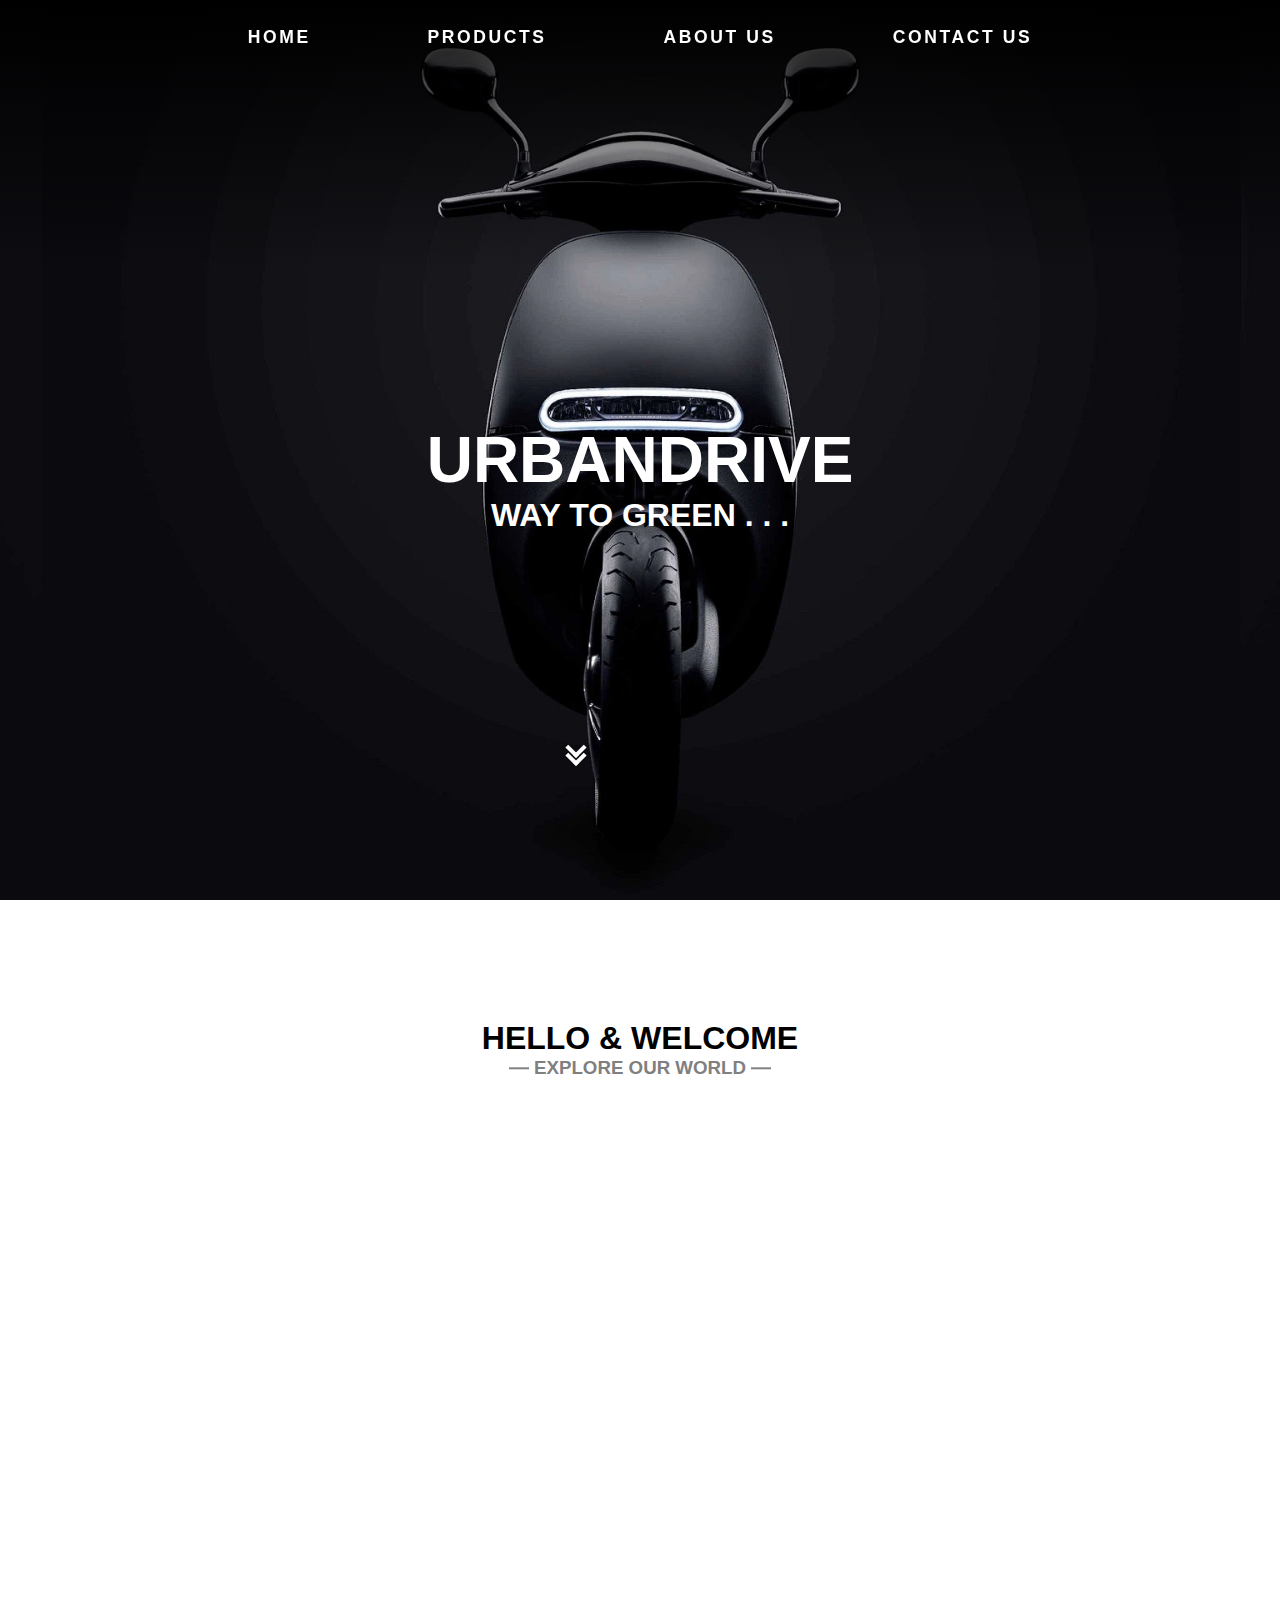
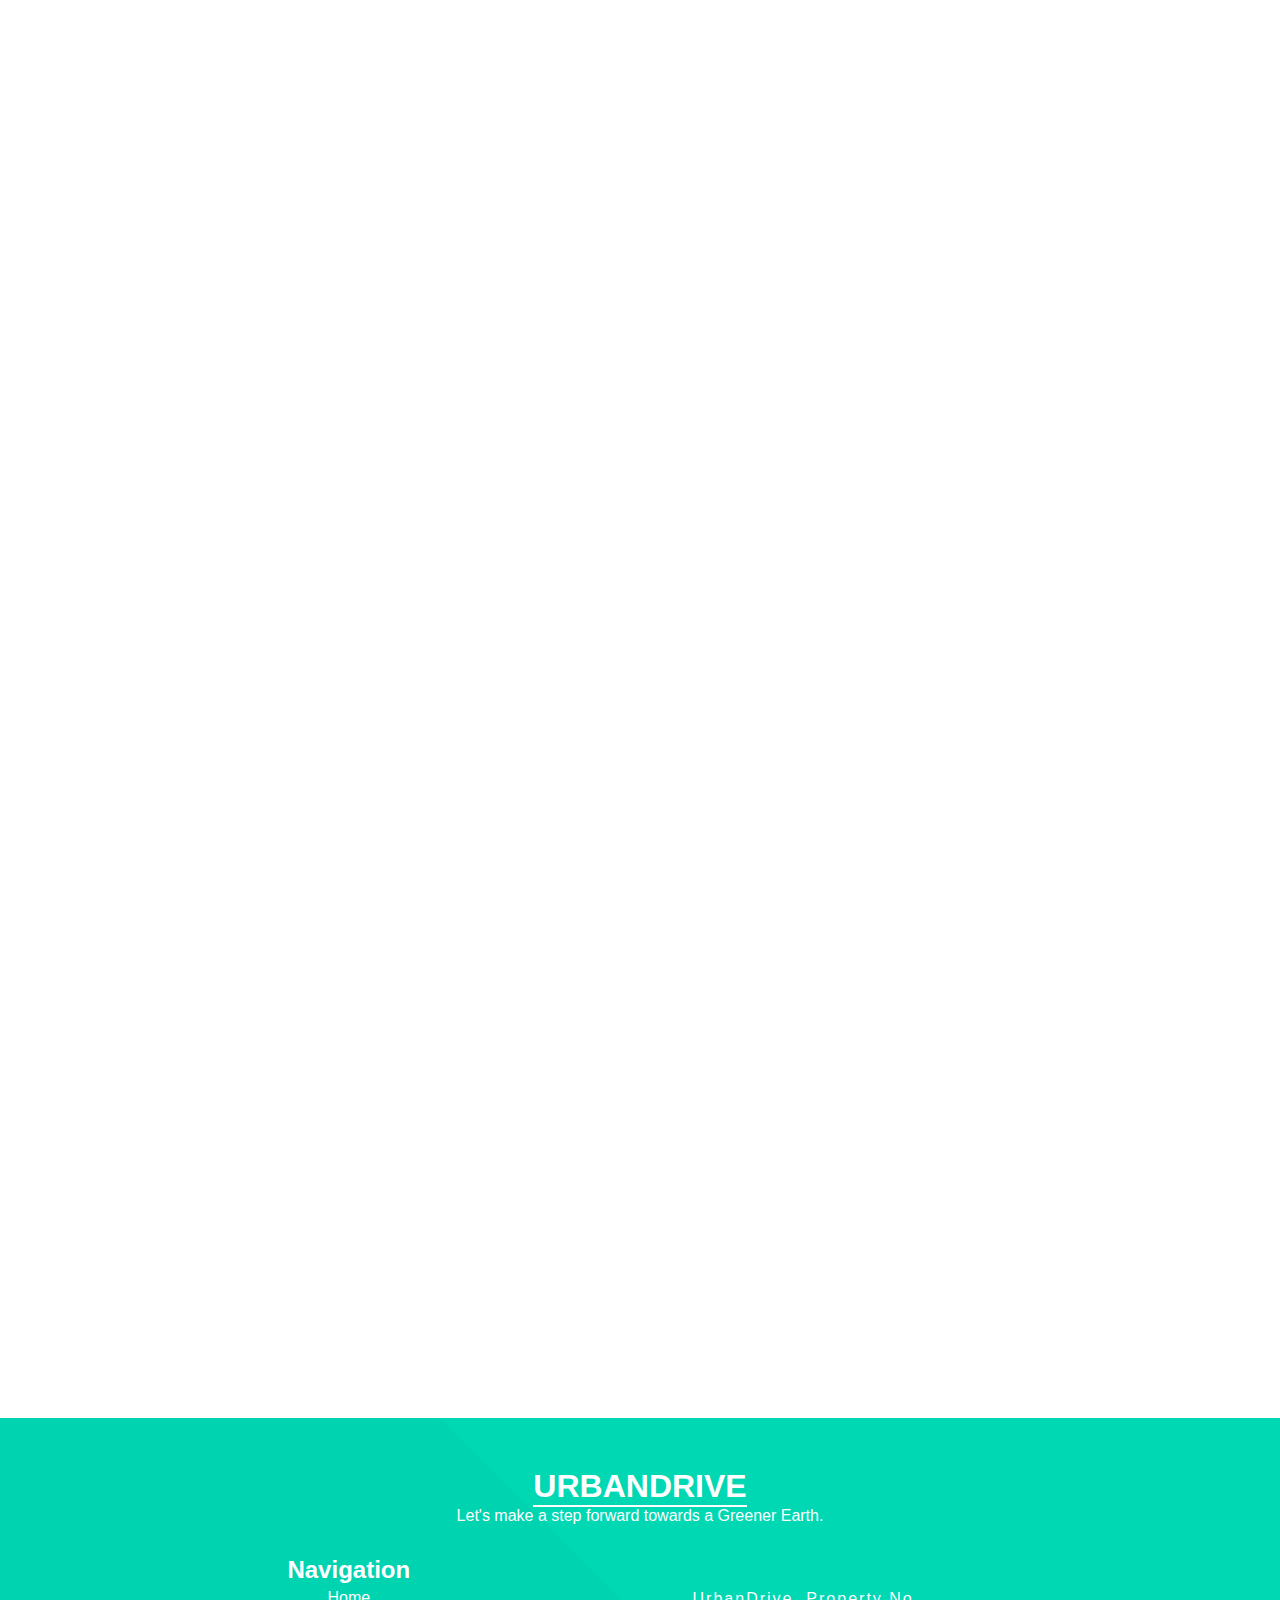
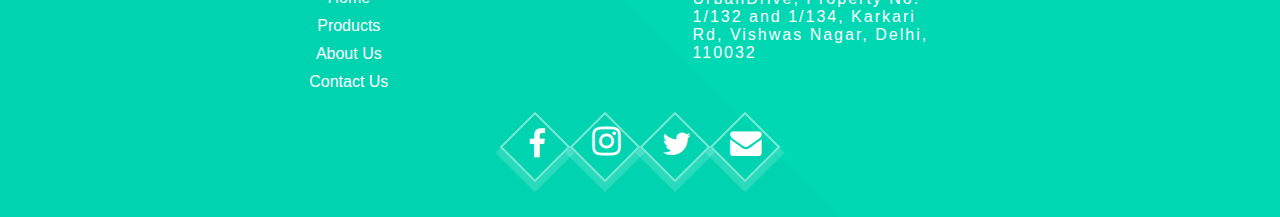
<file: index.html>
<!DOCTYPE html>
<html lang="en">
<head>
    <meta charset="UTF-8">
    <meta http-equiv="X-UA-Compatible" content="IE=edge">
    <meta name="viewport" content="width=device-width, initial-scale=1.0">
    <title>URBANDRIVE</title>
    <link rel="icon" type="image/x-icon" href="/src/images/icon.ico">
    <link rel="stylesheet" href="./index.css">
    <link rel="preconnect" href="https://fonts.googleapis.com">
<link rel="preconnect" href="https://fonts.gstatic.com" crossorigin>
<link href="https://fonts.googleapis.com/css2?family=Be+Vietnam+Pro&display=swap" rel="stylesheet">
<link rel="stylesheet" href="https://cdnjs.cloudflare.com/ajax/libs/font-awesome/4.7.0/css/font-awesome.min.css">
<link rel="stylesheet" href="https://fonts.googleapis.com/icon?family=Material+Icons">
<link href="https://unpkg.com/aos@2.3.1/dist/aos.css" rel="stylesheet">
<script src="./index.js"></script>
<script src="https://cdn.lordicon.com/libs/mssddfmo/lord-icon-2.1.0.js"></script>

</head>
<body>



    
    <div class="navicon" id="navicon">
        <a href="./index.html">
        <img src="./logo.png" alt="" draggable="false" >
        <span id="navicon-text">

            URBANDRIVE
        </span>
        </a>
    </div>
    <div class="navbar" id="MyHeader">
        <span class="nav-title" id="nav-title">URBANDRIVE</span>
        <input type="checkbox" name="" id="navbtn" class="navbtn">
        <label for="navbtn" class="lines">
            <span class="line line1"></span>
            <span class="line line2"></span> 
            <span class="line line3"></span> 
        </label>

        <!-- navbar links -->
        <ul class="nav-items">
            <li> <a href="./index.html">Home</a> </li>
            <li> <a href="./products.html">Products</a> </li>
            <li> <a href="./About.html">About Us</a> </li>
            <li> <a href="/contact.html">Contact US</a> </li>
        </ul>
        
    </div>


    <div class="top-body" id="top-body">
        <div class="top-text">
            <h1>URBANDRIVE</h1>
            <h4>WAY TO GREEN . . .</h4>
        </div>
        <a href="#main-body" class="top-text__arrow">
            <div class="arrows">
                <div class="arrow1 arrow"></div>
                <div class="arrow2 arrow"></div>
            </div>
            
        </a>
    </div>

    
    <div class="main-body" id="main-body">
        <div class="empty"></div>
        <div class="provide">
            <span class="heading" ><h1 >Hello & welcome</h1><h3><span></span> Explore our world <span></span></h3></span>
            <br>
            <div class="box-of-cards">

                <div class="cards" >
                    <div class="card quality" data-aos="zoom-in">Quality Products</div>
                    <div class="card price" data-aos="zoom-in">Affordable Prices</div>
                </div>
                <div class="cards" data-aos="fade-up">
                    <div class="card-rotated">
                        <div > WE PROVIDE</div>
                    </div>
                </div>
                <div class="cards">
                    <div class="card eco" data-aos="zoom-in">Eco-Friendliness</div>
                    <div class="card customer" data-aos="zoom-in">Customer Satisfaction</div>
                </div>
            </div>
        </div>

        <div class="counters" >
            <div class="counter" data-aos="fade-right">
                <i class="material-icons md-36">done_all</i>
                <div class="counter__value" data-="347"></div>
                <p>Scooters Delivered</p>
            </div>
            <div class="counter" data-aos="fade-right">
                <i class="material-icons md-36">edit_road</i>
                <div class="counter__value" data-="8896"></div>
                <p>KM distance covered</p>
            </div>
            <div class="counter" data-aos="fade-left">
                <i class="material-icons md-36">directions_bike</i>
                <div class="counter__value" data-="368"></div>
                <p>Test Rides</p>
            </div>
            <div class="counter" data-aos="fade-left">
                <i class="material-icons md-36">mood</i>
                <div class="counter__value" data-="233"></div>
                <p >Happy Clients</p>
            </div>
        </div>



    <div id="card-section">


        <div class="cards2" data-aos="zoom-in-right">

          <span class="card-title">Vision</span>
          <div class="card-text">
            To make India, a leading manufacturer and exporter of eco-friendly
            two-wheelers and contribute towards the society with absolutely
            zero-emission vehicles. We are continuously in the process of
            developing new technologies that overcome the daily challenges and
            meet our customers need keeping them on a priority.
          </div>
          <div class="card-text">
            We also aim to achieve the best in class technology and achieve
            customers trust by putting in constant efforts through rigorous hard
            work and team planning.
          </div>
        </div>

      
        <div class="cards2" data-aos="zoom-in">
  
          <span class="card-title">Mission</span>
          <div class="card-text">
            To be the No. 1 electric two-wheeler company by introducing the
            world to the best of electric automobile technology. And to
            establish Urbandrive as a trusted brand by delivering smart,
            stylish, comfortable and energy efficient vehicles that inspire the
            riders to live to the fullest.
          </div>
          <div class="card-text">
            As it is said you cannot judge a book by its cover, so here we keep
            all the things transparent enough to achieve your trust. A minute
            that seems to go by quickly, especially in a fast-paced environment
            we try to become better with evolving techniques.
          </div>
        </div>


     
        <div class="cards2" data-aos="zoom-in-left">
   
          <span class="card-title">Philosophy</span>
          <div class="card-text">
            We strongly believe that our technology can help power the path
            towards a greener future. By leveraging the latest in automobile
            technology, our engineers have made it possible to deliver top-class
            performance without harming the environment.
          </div>
          <div class="card-text">
            Sustainable development is a key factor to our innovation, and
            therefore everything from our products to our manufacturing centres
            are completely green and ensures no impact is made on mother nature.
            This belief of powering the change towards an ecologically
            considerate society is what keeps us moving, and we’re sure that our
            cutting edge technology and high-performance vehicles will be what
            keeps the world moving.
          </div>
        </div>
 
    </div>






        <div class="aim" >
            <div class="aim-box" data-aos="fade-right">
                <div class="aim-box1">
                    <img src="./src/images/leaf.png" alt="Green Leaf">
                    <div>Go Green</div>
                </div>
                <div class="aim-box2">
                    <img src="./src/images/earth.png" alt="">
                    <div>Save Mother Earth</div>
                </div>
            </div >
            <div class="aim-box" data-aos="fade-left">
                <div class="aim-box1">
                    <img src="./src/images/clean.png" alt="Green Leaf">
                    <div>Improve Environment</div>
                </div>
                <div class="aim-box2">
                    <img src="./src/images/CO2.png" alt="">
                    <div>Clean Air</div>
                </div>
            </div>
        </div>

        <footer>
            <div class="footer-title">
                <h1>URBANDRIVE</h1>
                <p>Let's make a step forward towards a Greener Earth. </p>
            </div>
            <div class="footer-lower">
                <div class="navigation">
                    <h2>Navigation</h2>
                    <ul>
                        <a href="./index.html"><li>Home</li></a>
                        <a href="./products.html"><li>Products</li></a>
                        <a href="./About.html"><li>About Us</li></a>
                        <a href="/contact.html"><li>Contact Us</li></a>
                        
                        
                        
                        
                    </ul>
                </div>
                <div class="address">
                    UrbanDrive, Property No. 1/132 and 1/134, Karkari Rd, Vishwas Nagar, Delhi, 110032
                </div>
            </div>
            <div class="socials">
                <a href="https://www.facebook.com/UrbanDrive-EV-LLP-106729738607678" target="_blank">
                    <div class="rotated-rect"><div class="icon"><i class="fa fa-facebook icon"></i></div></div>
                </a>
                <a href="https://www.instagram.com/urbandriveevllp/" target="_blank">
                    <div class="rotated-rect"><div class="instagram"><i class="fa fa-instagram"></i></div></div>
                </a>
                <a href="https://twitter.com/urbandriveevllp" target="_blank">
                    <div class="rotated-rect"><div class="icon"><i class="fa fa-twitter icon"></i></div></div>
                </a>
                <a href="mailto:urbandriveevllp@gmail.com">
                    <div class="rotated-rect"><div class="icon"><i class="fa fa-envelope icon"></i></div></div>
                </a>
            
            </div>            

        </footer>
        <script src="./counter.js"></script>
        <script src="https://unpkg.com/aos@2.3.1/dist/aos.js"></script>
        <script>
            AOS.init();
          </script>
</body>
</html>
</file>
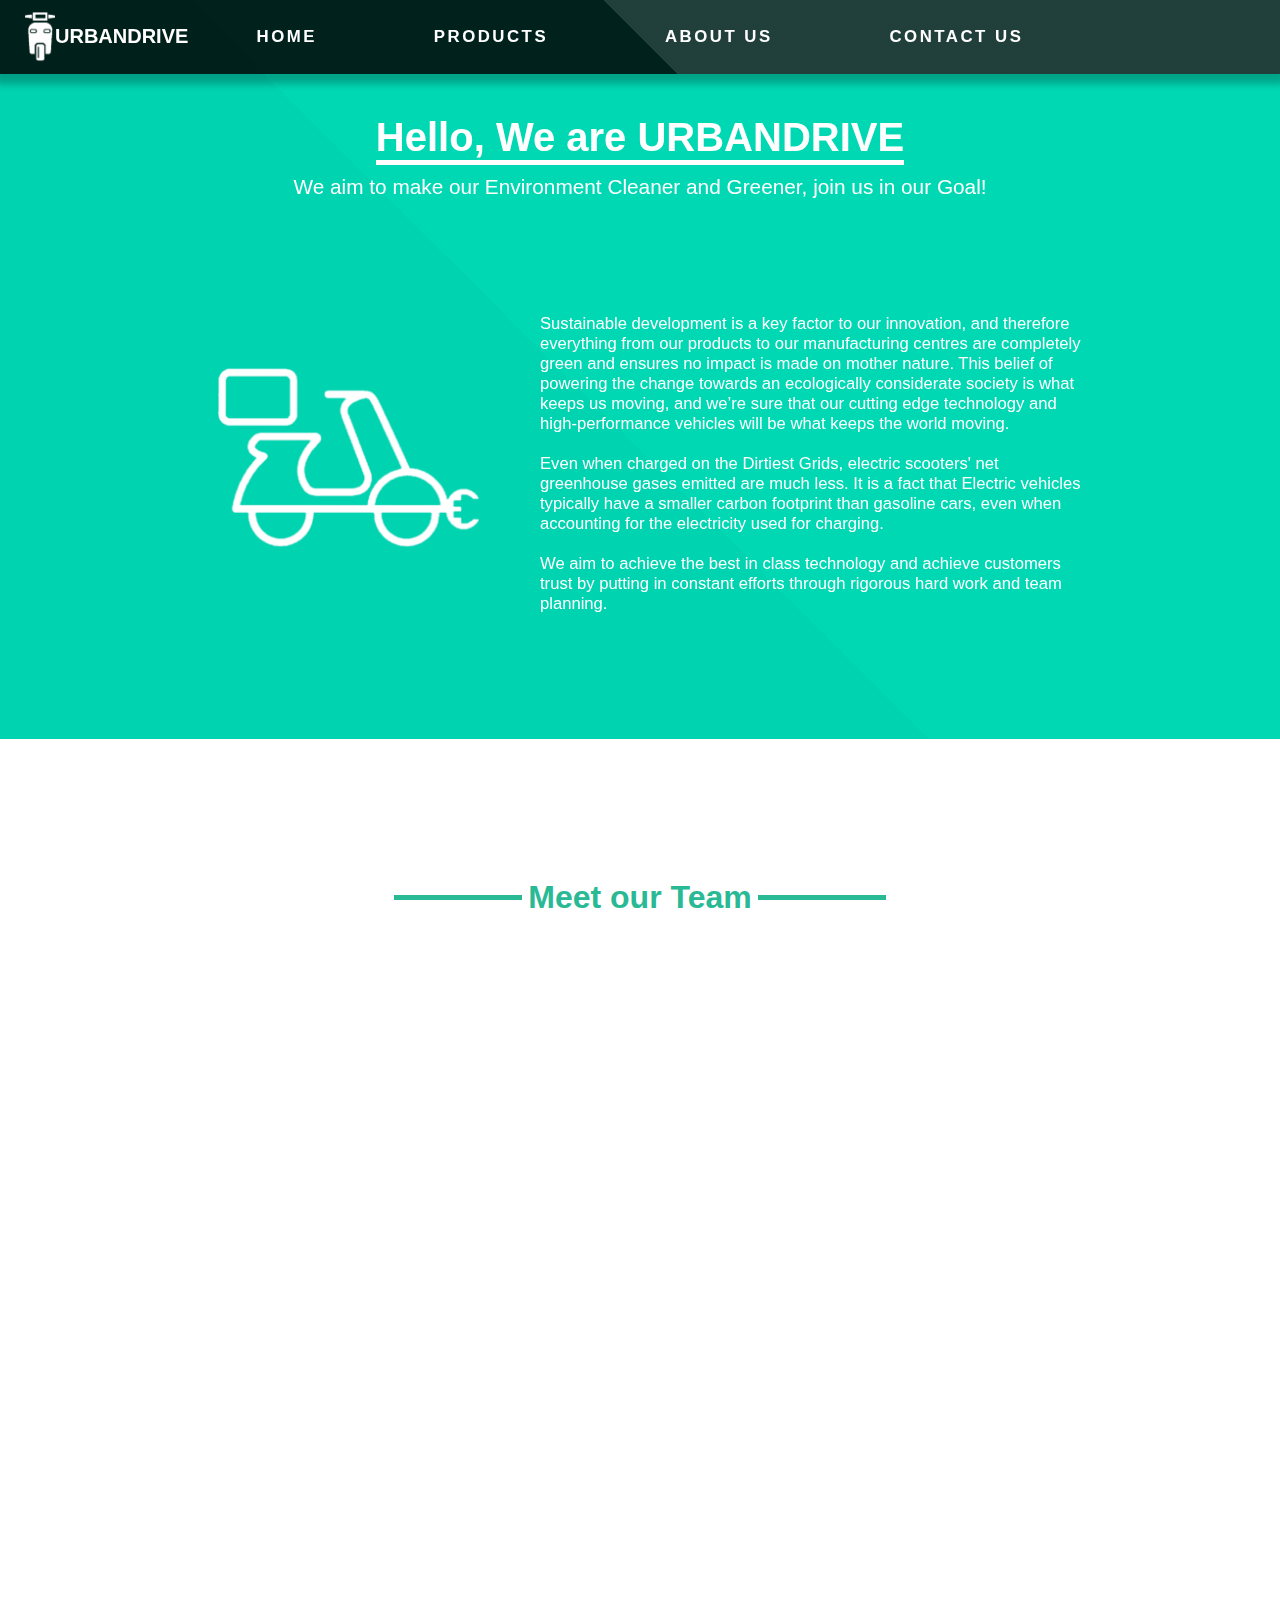
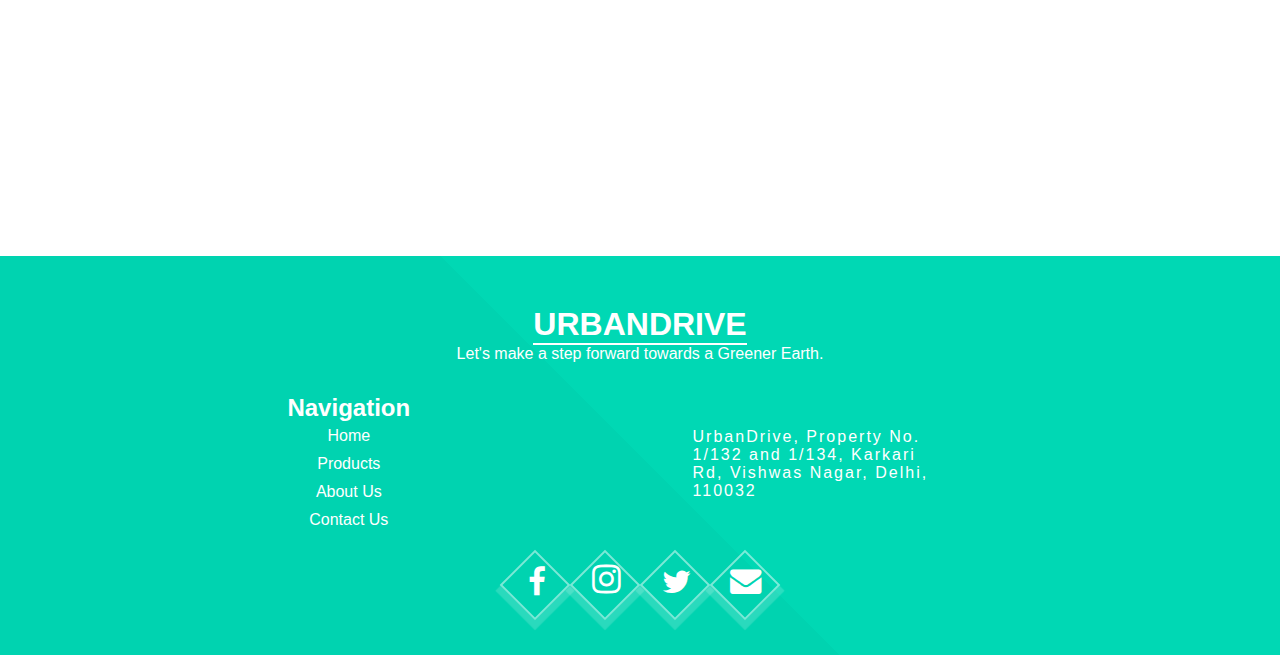
<file: About.html>
<!DOCTYPE html>
<html lang="en">

<head>
  <meta charset="UTF-8">
  <meta http-equiv="X-UA-Compatible" content="IE=edge">
  <meta name="viewport" content="width=device-width, initial-scale=1.0">
  <title>URBANDRIVE</title>
  <link rel="icon" type="image/x-icon" href="/src/images/icon.ico">
  <link rel="stylesheet" href="./About.css">
  <!-- <link rel="preconnect" href="https://fonts.googleapis.com"> -->
  <!-- <link rel="preconnect" href="https://fonts.gstatic.com" crossorigin> -->
  <link href="https://fonts.googleapis.com/css2?family=Be+Vietnam+Pro&display=swap" rel="stylesheet">
  <link rel="stylesheet" href="https://cdnjs.cloudflare.com/ajax/libs/font-awesome/4.7.0/css/font-awesome.min.css">
  <!-- <link rel='stylesheet' href='https://cdnjs.cloudflare.com/ajax/libs/font-awesome/4.2.0/css/font-awesome.min.css'> -->
  <!-- <link rel='stylesheet' href='https://maxcdn.bootstrapcdn.com/bootstrap/3.3.4/css/bootstrap.min.css'> -->
  <link rel="stylesheet" href="https://fonts.googleapis.com/icon?family=Material+Icons">
  <link href="https://unpkg.com/aos@2.3.1/dist/aos.css" rel="stylesheet">

  <script src="./About.js"></script>
  <!-- <script src="https://cdn.lordicon.com/libs/mssddfmo/lord-icon-2.1.0.js"></script> -->

</head>

<body>
  <div class="navicon" id="navicon">
    <a href="./index.html">
    <img src="./logo.png" alt="" draggable="false" >
    <span id="navicon-text">

        URBANDRIVE
    </span>
    </a>
</div>
  <div class="navbar" id="MyHeader">
    <span class="nav-title" id="nav-title">URBANDRIVE</span>
    <input type="checkbox" name="" id="navbtn" class="navbtn">
    <label for="navbtn" class="lines">
      <span class="line line1"></span>
      <span class="line line2"></span>
      <span class="line line3"></span>
    </label>

    <!-- navbar links -->
    <ul class="nav-items">
      <li> <a href="./index.html">Home</a> </li>
      <li> <a href="./products.html">Products</a> </li>
      <li> <a href="./About.html">About Us</a> </li>
      <li> <a href="/contact.html">Contact Us</a> </li>
    </ul>

  </div>

  <div class="main">
    <div class="head">
      <h1 data-aos="zoom-out-down">
        Hello, We are URBANDRIVE
      </h1 >
      <p data-aos="zoom-out-down">We aim to make our Environment Cleaner and Greener, join us in our Goal!</p>
      <div class="headflex">
        <div class="head-image" data-aos="zoom-in-right">
          <img src="./transparent_logo.png" alt="" >
        </div>
        <div class="head-text" data-aos="zoom-in-left">
          <p class="head-para">
            Sustainable development is a key factor to our innovation, and therefore everything from our products to our
            manufacturing centres are completely green and ensures no impact is made on mother nature. This belief of
            powering the change towards an ecologically considerate society is what keeps us moving, and we’re sure that
            our cutting edge technology and high-performance vehicles will be what keeps the world moving.
            <br>
            <br>
            Even when charged on the Dirtiest Grids, electric scooters' net greenhouse gases emitted are much less. It is a fact that
            Electric vehicles typically have a smaller carbon footprint than gasoline cars, even when accounting for the electricity used for charging.
            <br>
            <br>
            We aim to achieve the best in class technology and achieve customers trust by putting in constant efforts through rigorous hard work and team planning.
          </p>


        </div>
      </div>
      <div class="wave">

      </div>
    </div>
    <div class="team">
      <h1 class="team-head">
        <div class="line head-line"></div>
        <div> Meet our Team</div>
        <div class="line head-line"></div>
      </h1>
      <div class="team-cards">

        <div class="flip-card" data-aos="zoom-in-up">
          <div class="flip-card-inner">
            <div class="flip-card-front">
              <img src="./src/images/team/mili.jpeg" alt="Avatar" style="width:250px;height:300px;">
              <div class="card-name">
                Mili Jain
              </div>
            </div>
            <div class="flip-card-back">
              <h1>Mili Jain</h1>
              <!-- <p>JOB/ROLE</p> -->
              <br>
              <br>
              <p>Age: 23 <br><br> DOB: 23/12/1998 <br><br> Graduated from Delhi University and started her new venture in plastic industry and further started up selling of E-Vehicles</p>
            </div>
          </div>
        </div>
        <div class="flip-card" data-aos="zoom-in-up">
          <div class="flip-card-inner">
            <div class="flip-card-front">
              <img src="./src/images/team/gunjan.jpeg" alt="Avatar" style="width:250px;height:300px;">
              <div class="card-name">
                Gunjan Jain
              </div>
            </div>
            <div class="flip-card-back">
              <h1>Gunjan Jain</h1>
              <!-- <p>JOB/ROLE</p> -->
              <br>
              <br>
              <p>Age: 38 <br><br> DOB:12/12/1983 <br><br> She has 16 years of accounting experience behind her. Now she is in partnership with Mili Jain & other partners and started this E-Vehicle selling business. </p>
            </div>
          </div>
        </div>

        <div class="flip-card" data-aos="zoom-in-up">
          <div class="flip-card-inner">
            <div class="flip-card-front">
              <img src="./src/images/team/prasuk.jpeg" alt="Avatar" style="width:250px;height:300px;">
              <div class="card-name">
                Prasuk Jain
              </div>
            </div>
            <div class="flip-card-back">
              <h1>Prasuk Jain</h1>
              <!-- <p>JOB/ROLE</p> -->
              <br>
              <br>
              <p>Age: 21 <br><br> DOB: 07/01/2001 <br><br> Undergraduate B.Com Hons. has 2 years of accounting experience & having experience of marketing in parental business of ready garments.</p>
            </div>
          </div>
        </div>
        <div class="flip-card" data-aos="zoom-in-up">
          <div class="flip-card-inner">
            <div class="flip-card-front">
              <img src="./src/images/team/tanya.jpeg" alt="Avatar" style="width:250px;height:300px;">
              <div class="card-name">
                Tanya Jain
              </div>
            </div>
            <div class="flip-card-back">
              <h1>Tanya Jain</h1>
              <!-- <p>JOB/ROLE</p> -->
              <br>
              <br>
              <p>Age: 22 <br><br>DOB: 08/02/1999 <br><br> MBA and 2 years of work experience in hospitality industry, successfully running the Shivay banquet at Jhilmil Metro Station</p>
            </div>
          </div>
        </div>
        <div class="flip-card" data-aos="zoom-in-up">
          <div class="flip-card-inner">
            <div class="flip-card-front">
              <img src="./src/images/team/dhruv.jpeg" alt="Avatar" style="width:250px;height:300px;">
              <div class="card-name">
                Dhruv Jain
              </div>
            </div>
            <div class="flip-card-back">
              <h1>Dhruv Jain</h1>
              <!-- <p>JOB/ROLE</p> -->
              <br>
              <br>
              <p>Age: 29 <br><br> DOB: 27/11/1992 <br><br> Joined his father's businesss in his early 20's having 9 years of work experience in wire & cable industry he has held administrative positions in the company. A good administartor.</p>
            </div>
          </div>
        </div>
        
        <div class="flip-card" data-aos="zoom-in-up">
          <div class="flip-card-inner">
            <div class="flip-card-front">
              <img src="./src/images/team/manish.jpeg" alt="Avatar" style="width:250px;height:300px;">
              <div class="card-name">
                Manish Singhal
              </div>
            </div>
            <div class="flip-card-back">
              <h1>Manish Singhal</h1>
              <!-- <p>JOB/ROLE</p> -->
              <br>
              <br>
              <br>
              <p>Age: 32 <br><br><br> From a family doing business in Gems and Jewellery. He has vast experience in marketing</p>
            </div>
          </div>
        </div>
        
        





      </div>
    </div>
  </div>



  <footer>
    <div class="footer-title">
      <h1>URBANDRIVE</h1>
      <p>Let's make a step forward towards a Greener Earth. </p>
    </div>
    <div class="footer-lower">
      <div class="navigation">
        <h2>Navigation</h2>
        <ul>
          <a href="./index.html">
            <li>Home</li>
          </a>
          <a href="./products.html">
            <li>Products</li>
          </a>
          <a href="./About.html">
            <li>About Us</li>
          </a>
          <a href="/contact.html">
            <li>Contact Us</li>
          </a>
        </ul>
      </div>
      <div class="address">
        UrbanDrive, Property No. 1/132 and 1/134, Karkari Rd, Vishwas Nagar, Delhi, 110032
      </div>
    </div>
    <div class="socials">
      <a href="https://www.facebook.com/UrbanDrive-EV-LLP-106729738607678" target="_blank">
        <div class="rotated-rect">
          <div class="icon"><i class="fa fa-facebook icon"></i></div>
        </div>
      </a>
      <a href="https://www.instagram.com/urbandriveevllp/" target="_blank">
        <div class="rotated-rect">
          <div class="instagram"><i class="fa fa-instagram"></i></div>
        </div>
      </a>
      <a href="https://twitter.com/urbandriveevllp" target="_blank">
        <div class="rotated-rect">
          <div class="icon"><i class="fa fa-twitter icon"></i></div>
        </div>
      </a>
      <a href="mailto:urbandriveevllp@gmail.com">
        <div class="rotated-rect">
          <div class="icon"><i class="fa fa-envelope icon"></i></div>
        </div>
      </a>

    </div>

  </footer>
  <script src="https://unpkg.com/aos@2.3.1/dist/aos.js"></script>
  <script>
    AOS.init();
  </script>
</body>

</html>
</file>
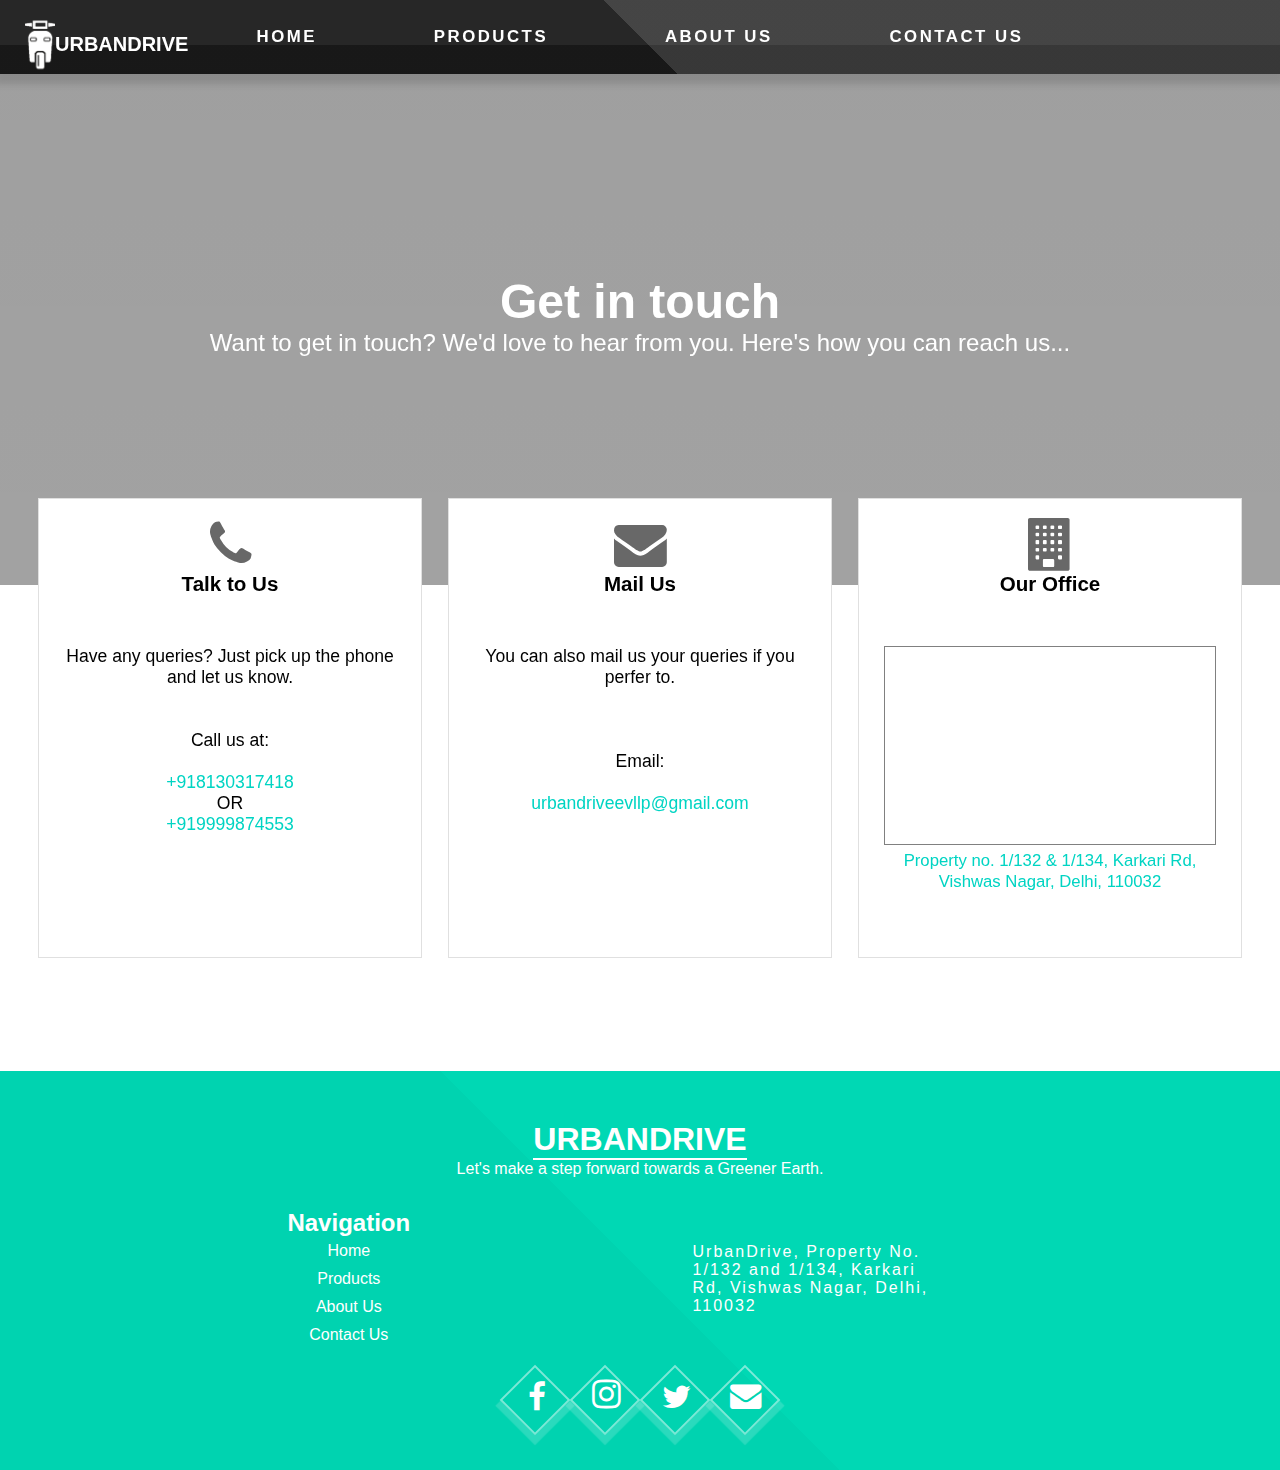
<file: contact.html>
<!DOCTYPE html>
<html lang="en">

<head>
  <meta charset="UTF-8">
  <meta http-equiv="X-UA-Compatible" content="IE=edge">
  <meta name="viewport" content="width=device-width, initial-scale=1.0">
  <title>URBANDRIVE</title>
  <link rel="icon" type="image/x-icon" href="/src/images/icon.ico">
  <link rel="stylesheet" href="./contact.css">
  <!-- <link href="https://fonts.googleapis.com/css2?family=Be+Vietnam+Pro&display=swap" rel="stylesheet"> -->
  <link rel="stylesheet" href="https://cdnjs.cloudflare.com/ajax/libs/font-awesome/4.7.0/css/font-awesome.min.css">
  <link href="https://unpkg.com/aos@2.3.1/dist/aos.css" rel="stylesheet">
  <!-- <link rel="stylesheet" href="https://fonts.googleapis.com/icon?family=Material+Icons"> -->

  <script src="./contact.js"></script>

</head>

<body>
  <div class="navicon" id="navicon">
    <a href="./index.html">
    <img src="./logo.png" alt="" draggable="false" >
    <span id="navicon-text">

        URBANDRIVE
    </span>
    </a>
</div>
  <div class="navbar" id="MyHeader">
    <span class="nav-title" id="nav-title">URBANDRIVE</span>
    <input type="checkbox" name="" id="navbtn" class="navbtn">
    <label for="navbtn" class="lines">
      <span class="line line1"></span>
      <span class="line line2"></span>
      <span class="line line3"></span>
    </label>

    <!-- navbar links -->
    <ul class="nav-items">
      <li> <a href="./index.html">Home</a> </li>
      <li> <a href="./products.html">Products</a> </li>
      <li> <a href="./About.html">About Us</a> </li>
      <li> <a href="/contact.html">Contact Us</a> </li>
    </ul>

  </div>

  <div class="main">
      <div class="upper-image" >
        <h1 data-aos="fade-down">Get in touch</h1>
        <p data-aos="fade-down">Want to get in touch? We'd love to hear from you. Here's how you can reach us...</p>
      </div>
      <div class="cards">
          <div class="card" data-aos="flip-right">
              <i class="fa fa-phone faa"></i>
              <h3>Talk to Us</h3>
              <p class='card-text'>Have any queries? Just pick up the phone and let us know. 
                  <br><br><br>Call us at: <br><br>
                  <span class="tooltip">
                      <span class="copy" onclick="copynumber()" onmouseover="numberover()">
                        <a href="tel:8130317418">
                          +918130317418 
                        </a>
                      </span>
                      <span class="tooltiptext" id="numbertooltip">Click to Copy Number/ Make a Call</span>
                      <br>
                      

                  </span>
                  <br/>
                  <!-- &nbsp &nbsp &nbsp &nbsp &nbsp &nbsp  -->
                  OR
                  <br>
                  <span class="tooltip">
                    <span class="copy" onclick="copynumber2()" onmouseover="numberover2()">
                         <!-- &nbsp &nbsp &nbsp &nbsp &nbsp &nbsp &nbsp &nbsp   -->
                         <a href="tel:9999874553">
                           +919999874553 
                         </a>
                    </span>
                    <span class="tooltiptext" id="numbertooltip2">Click to Copy Number/ Make a Call</span>
                    <br>
                    

                </span>
                  
              </p>
            </div>
          <div class="card" data-aos="flip-up">
            <i class="fa fa-envelope faa"></i>
            <h3>Mail Us</h3>
            <p class='card-text'>You can also mail us your queries if you perfer to. 
                <br><br><br> <br>Email: <br><br>

                <span class="tooltip">
                    <span class="copy" onclick="copymail()" onmouseover="mailover()">
                      <a href="mailto:urbandriveevllp@gmail.com">
                        urbandriveevllp@gmail.com
                      </a>
                    </span>
                    <span class="tooltiptext" id="mailtooltip">Click to Copy Email/open Mail app</span>

                </span>
                
            </p>
          </div>
          <div class="card" data-aos="flip-left">
            <i class="fa fa-building faa"></i>
            <h3>Our Office</h3>
            <p class='card-text'>
              <iframe src="https://www.google.com/maps/embed?pb=!1m18!1m12!1m3!1d218.80067578149317!2d77.29395945725955!3d28.665382851977757!2m3!1f0!2f0!3f0!3m2!1i1024!2i768!4f13.1!3m3!1m2!1s0x0%3A0xb3b12d8a8963ef83!2zMjjCsDM5JzU1LjMiTiA3N8KwMTcnMzguMyJF!5e0!3m2!1sen!2sin!4v1645954188091!5m2!1sen!2sin" width="100%" height="100%" style="border:1px solid gray;" allowfullscreen="" loading="lazy"></iframe>
                <!-- <iframe src="https://www.google.com/maps/embed?pb=!1m18!1m12!1m3!1d3500.811533006693!2d77.29177601508333!3d28.6653612824049!2m3!1f0!2f0!3f0!3m2!1i1024!2i768!4f13.1!3m3!1m2!1s0x0%3A0xb3b12d8a8963ef83!2zMjjCsDM5JzU1LjMiTiA3N8KwMTcnMzguMyJF!5e0!3m2!1sen!2sin!4v1645894664049!5m2!1sen!2sin" width="100%" height="100%" style="border:0;" allowfullscreen="" loading="lazy"></iframe> -->
                <span class="tooltip">
                    <span class="copy addresscopy" onclick="copyaddress()" onmouseover="addressover()">
                      <a target="_blank" href="https://www.google.com/maps/place/28%C2%B039'55.3%22N+77%C2%B017'38.3%22E/@28.6653613,77.291776,17z/data=!3m1!4b1!4m5!3m4!1s0x0:0xb3b12d8a8963ef83!8m2!3d28.6653613!4d77.2939647?hl=en">
                        Property no. 1/132 & 1/134, Karkari Rd, Vishwas Nagar, Delhi, 110032
                      </a>
                    </span>
                    <span class="tooltiptext" id="addresstooltip">Click to Copy/Open in Google Maps</span>

                </span>
            </p>
          </div>
      </div>
  </div>



  <footer>
    <div class="footer-title">
      <h1>URBANDRIVE</h1>
      <p>Let's make a step forward towards a Greener Earth. </p>
    </div>
    <div class="footer-lower">
      <div class="navigation">
        <h2>Navigation</h2>
        <ul>
          <a href="./index.html">
            <li>Home</li>
          </a>
          <a href="./products.html">
            <li>Products</li>
          </a>
          <a href="./About.html">
            <li>About Us</li>
          </a>
          <a href="/contact.html">
            <li>Contact Us</li>
          </a>
        </ul>
      </div>
      <div class="address">
        UrbanDrive, Property No. 1/132 and 1/134, Karkari Rd, Vishwas Nagar, Delhi, 110032
      </div>
    </div>
    <div class="socials">
      <a href="https://www.facebook.com/UrbanDrive-EV-LLP-106729738607678" target="_blank">
        <div class="rotated-rect">
          <div class="icon"><i class="fa fa-facebook icon"></i></div>
        </div>
      </a>
      <a href="https://www.instagram.com/urbandriveevllp/" target="_blank">
        <div class="rotated-rect">
          <div class="instagram"><i class="fa fa-instagram"></i></div>
        </div>
      </a>
      <a href="https://twitter.com/urbandriveevllp" target="_blank">
        <div class="rotated-rect">
          <div class="icon"><i class="fa fa-twitter icon"></i></div>
        </div>
      </a>
      <a href="mailto:urbandriveevllp@gmail.com">
        <div class="rotated-rect">
          <div class="icon"><i class="fa fa-envelope icon"></i></div>
        </div>
      </a>

    </div>

  </footer>
  <script src="https://unpkg.com/aos@2.3.1/dist/aos.js"></script>
  <script>
    AOS.init();
  </script>
</body>

</html>
</file>
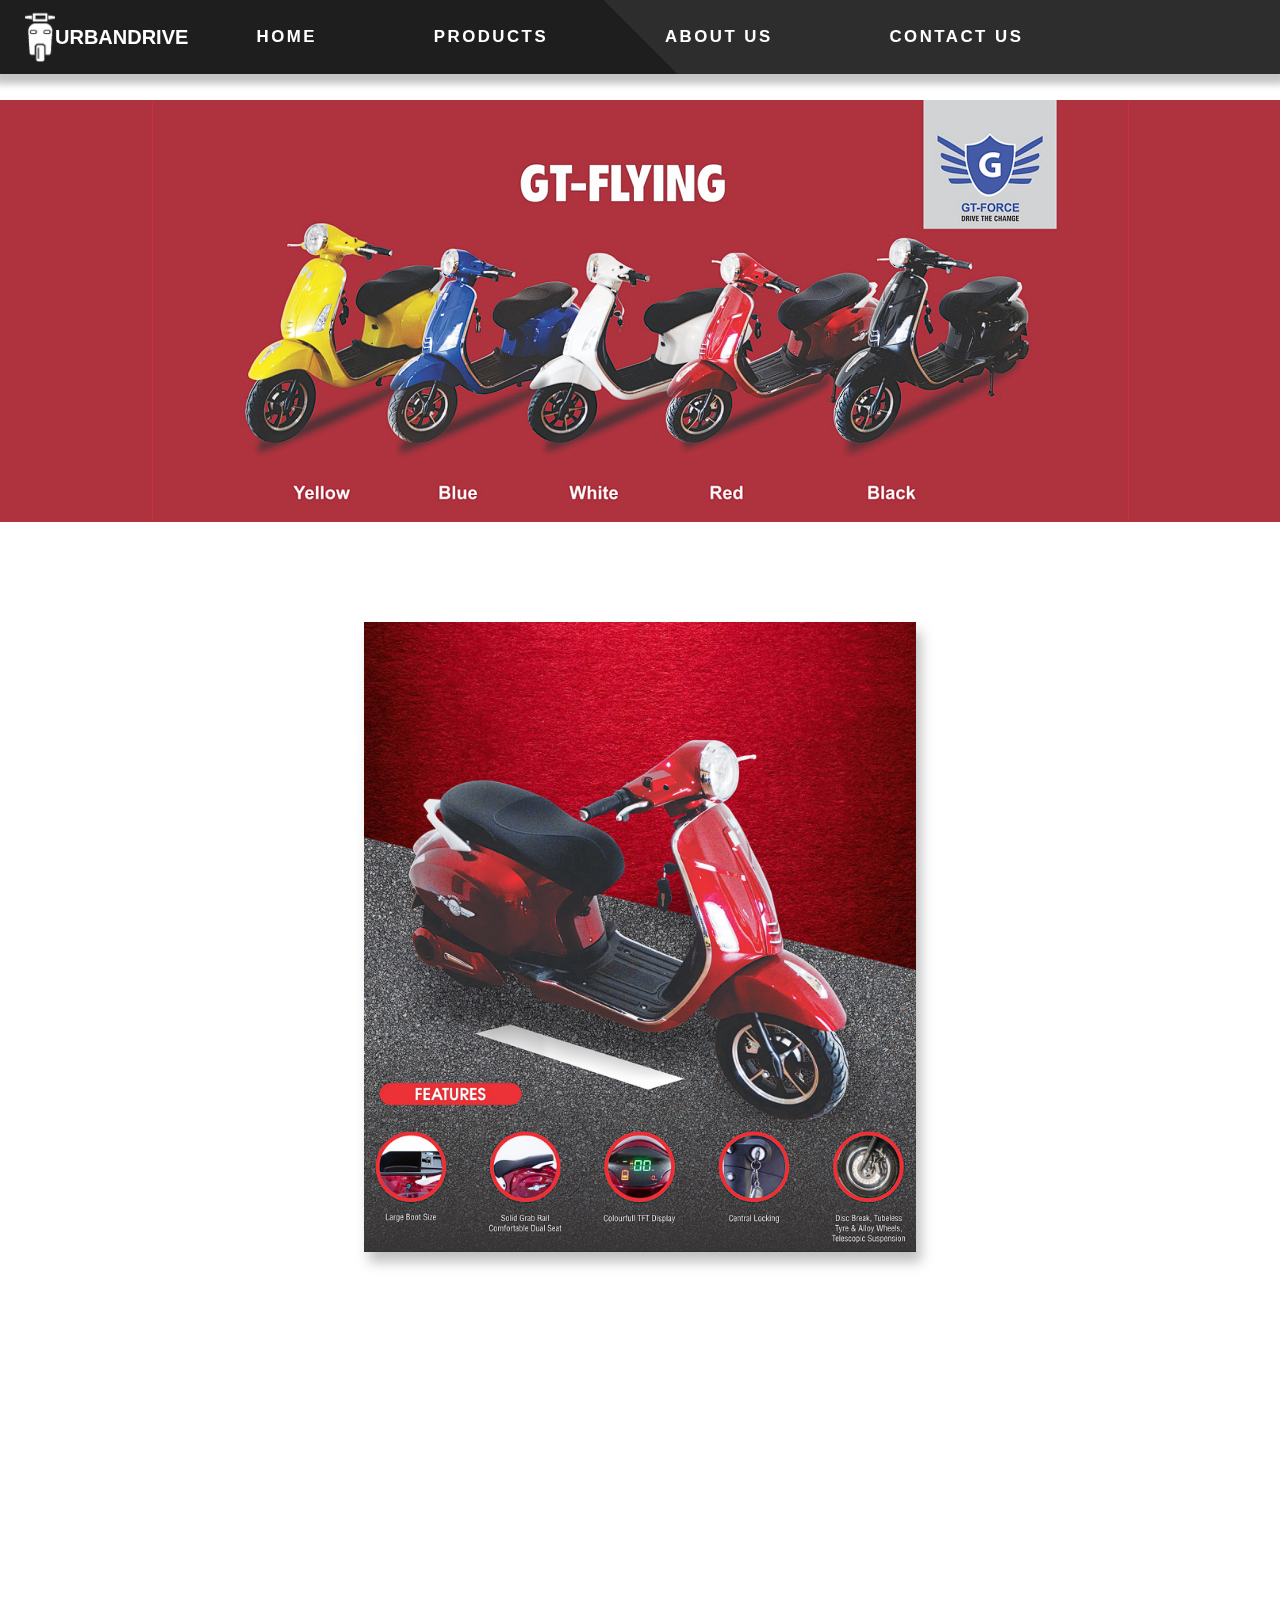
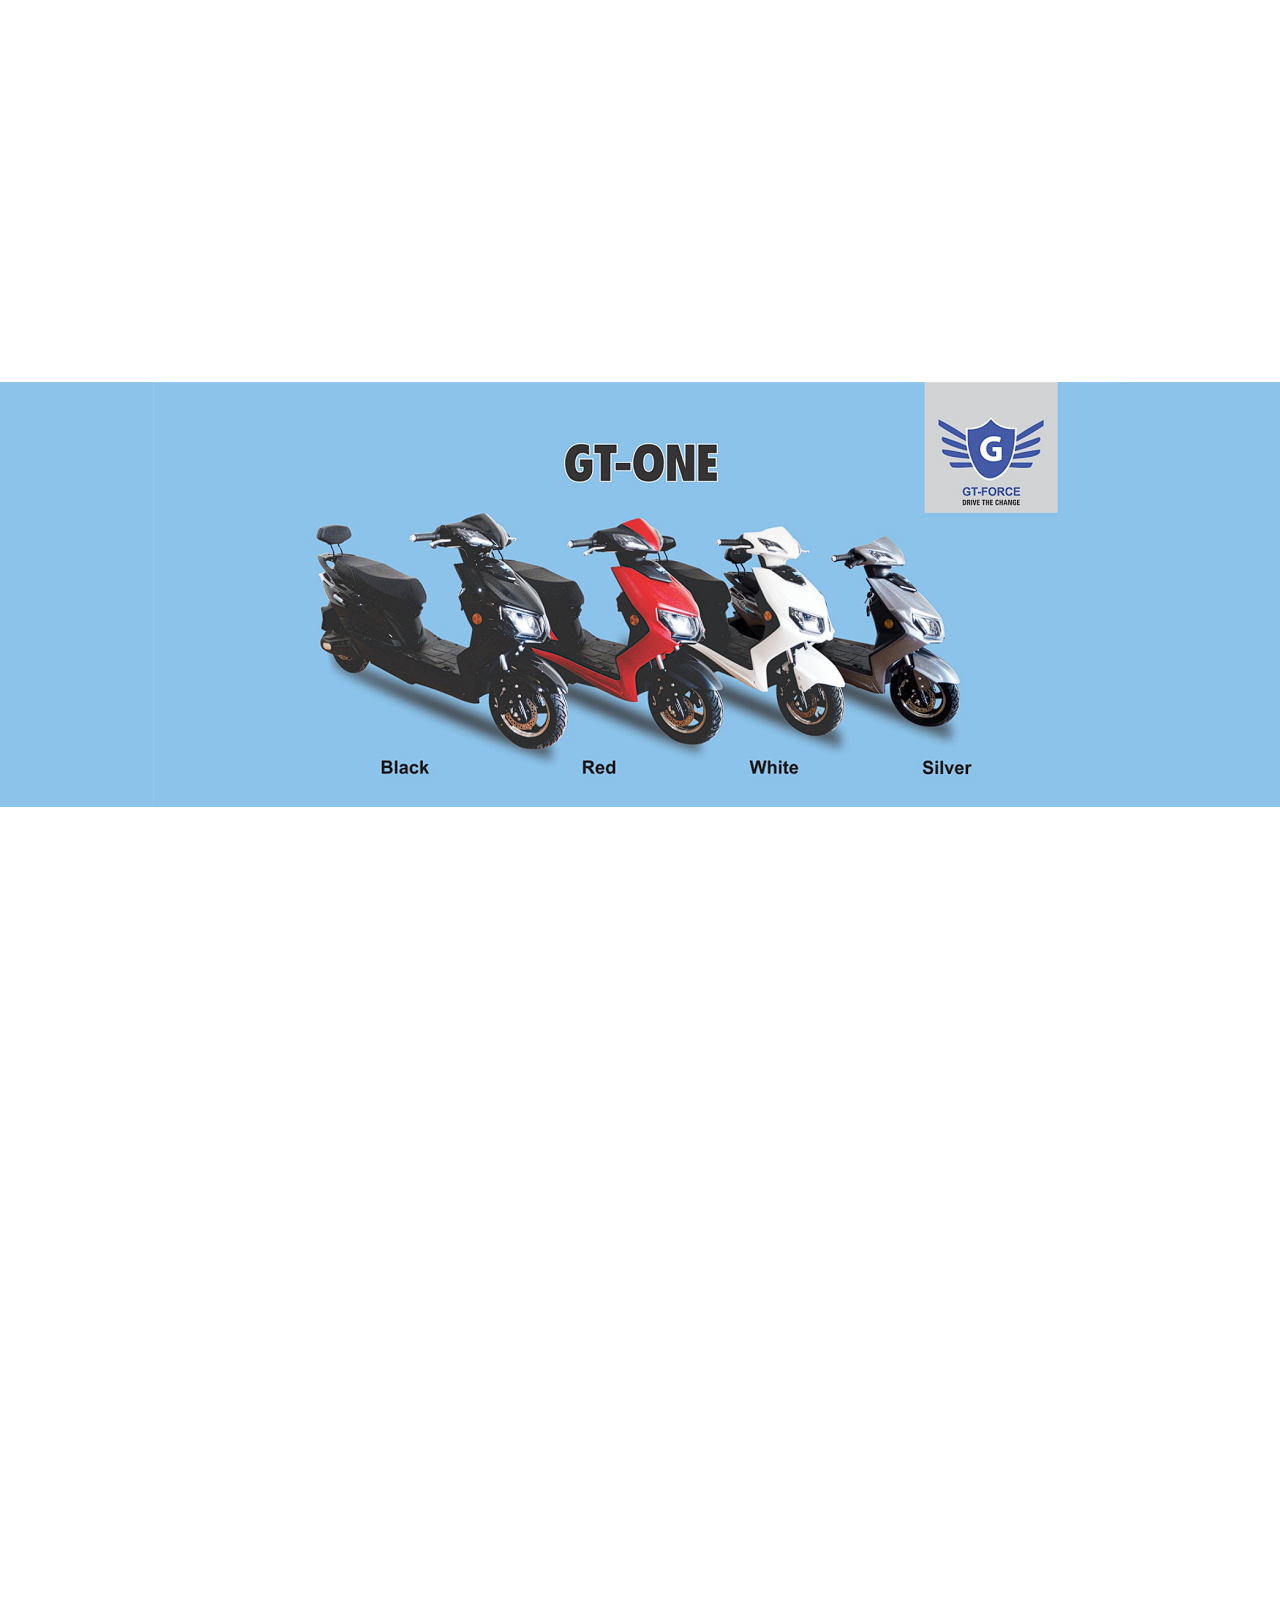
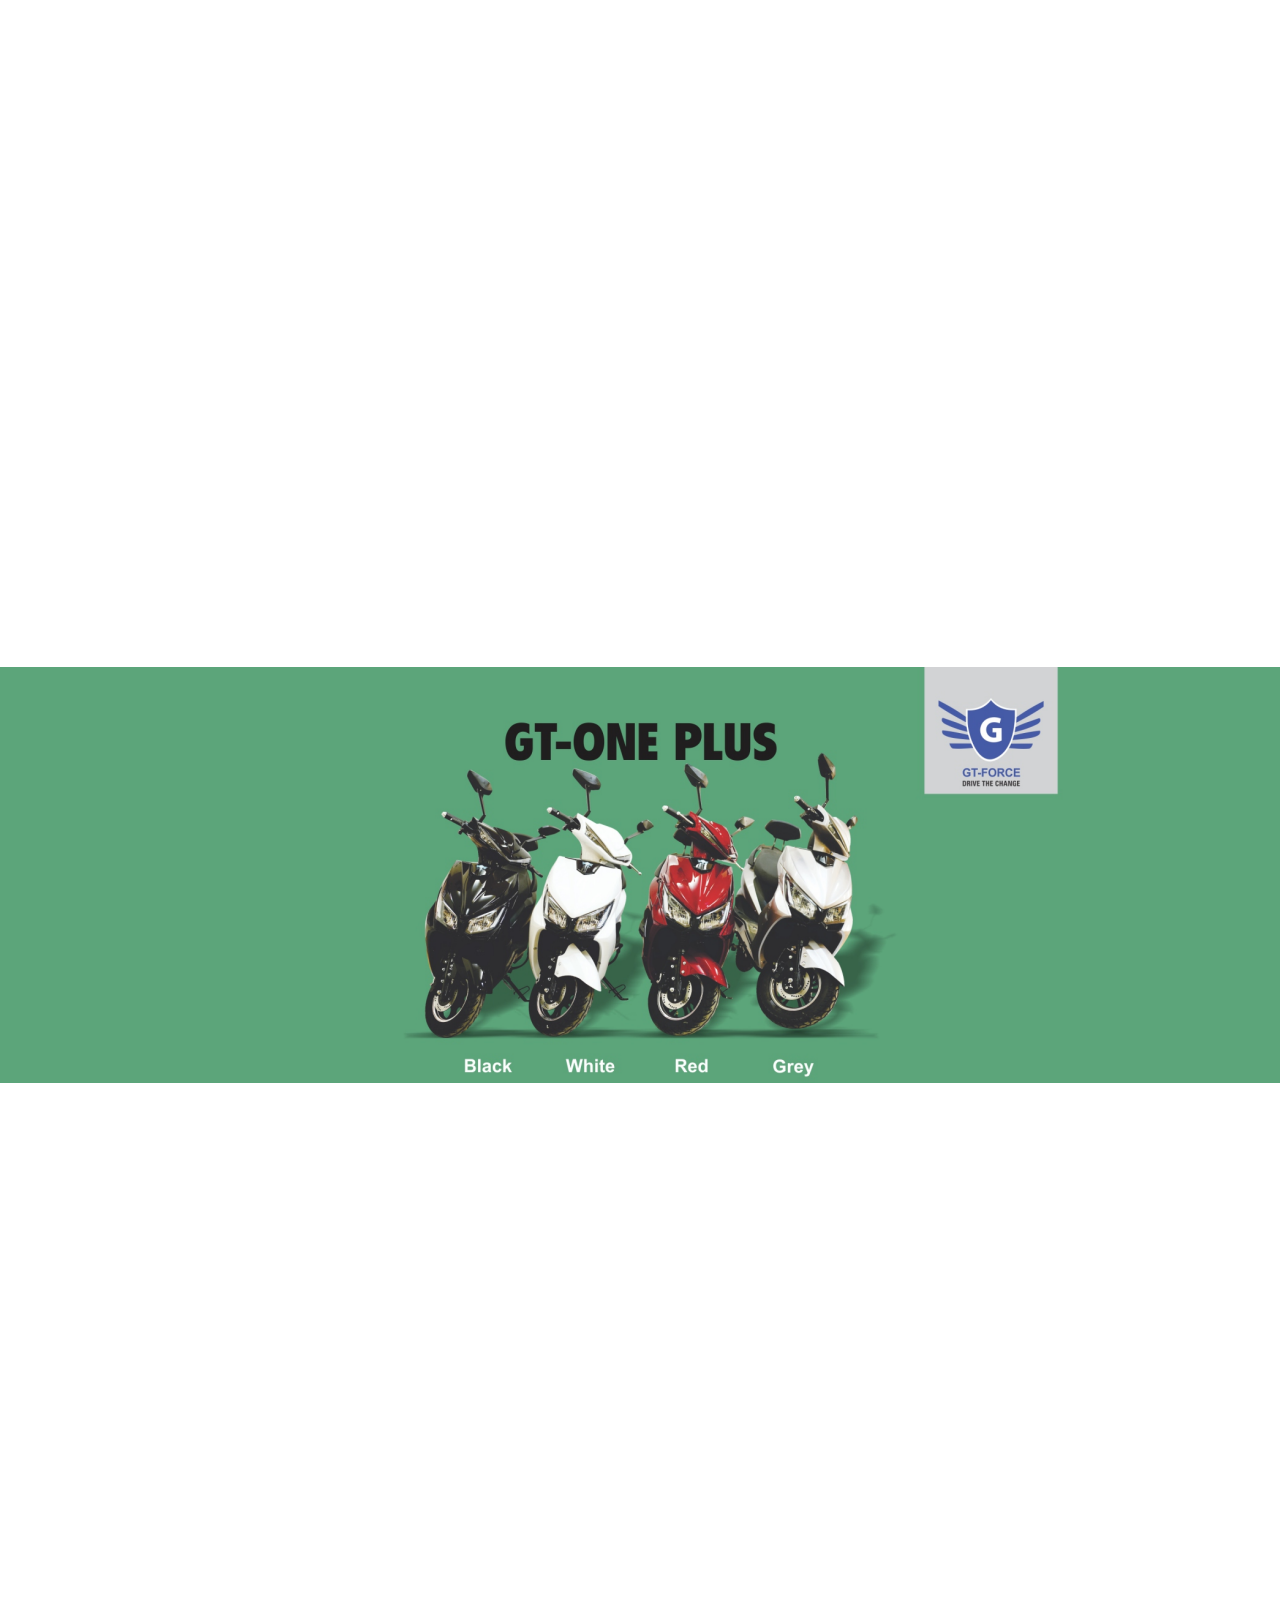
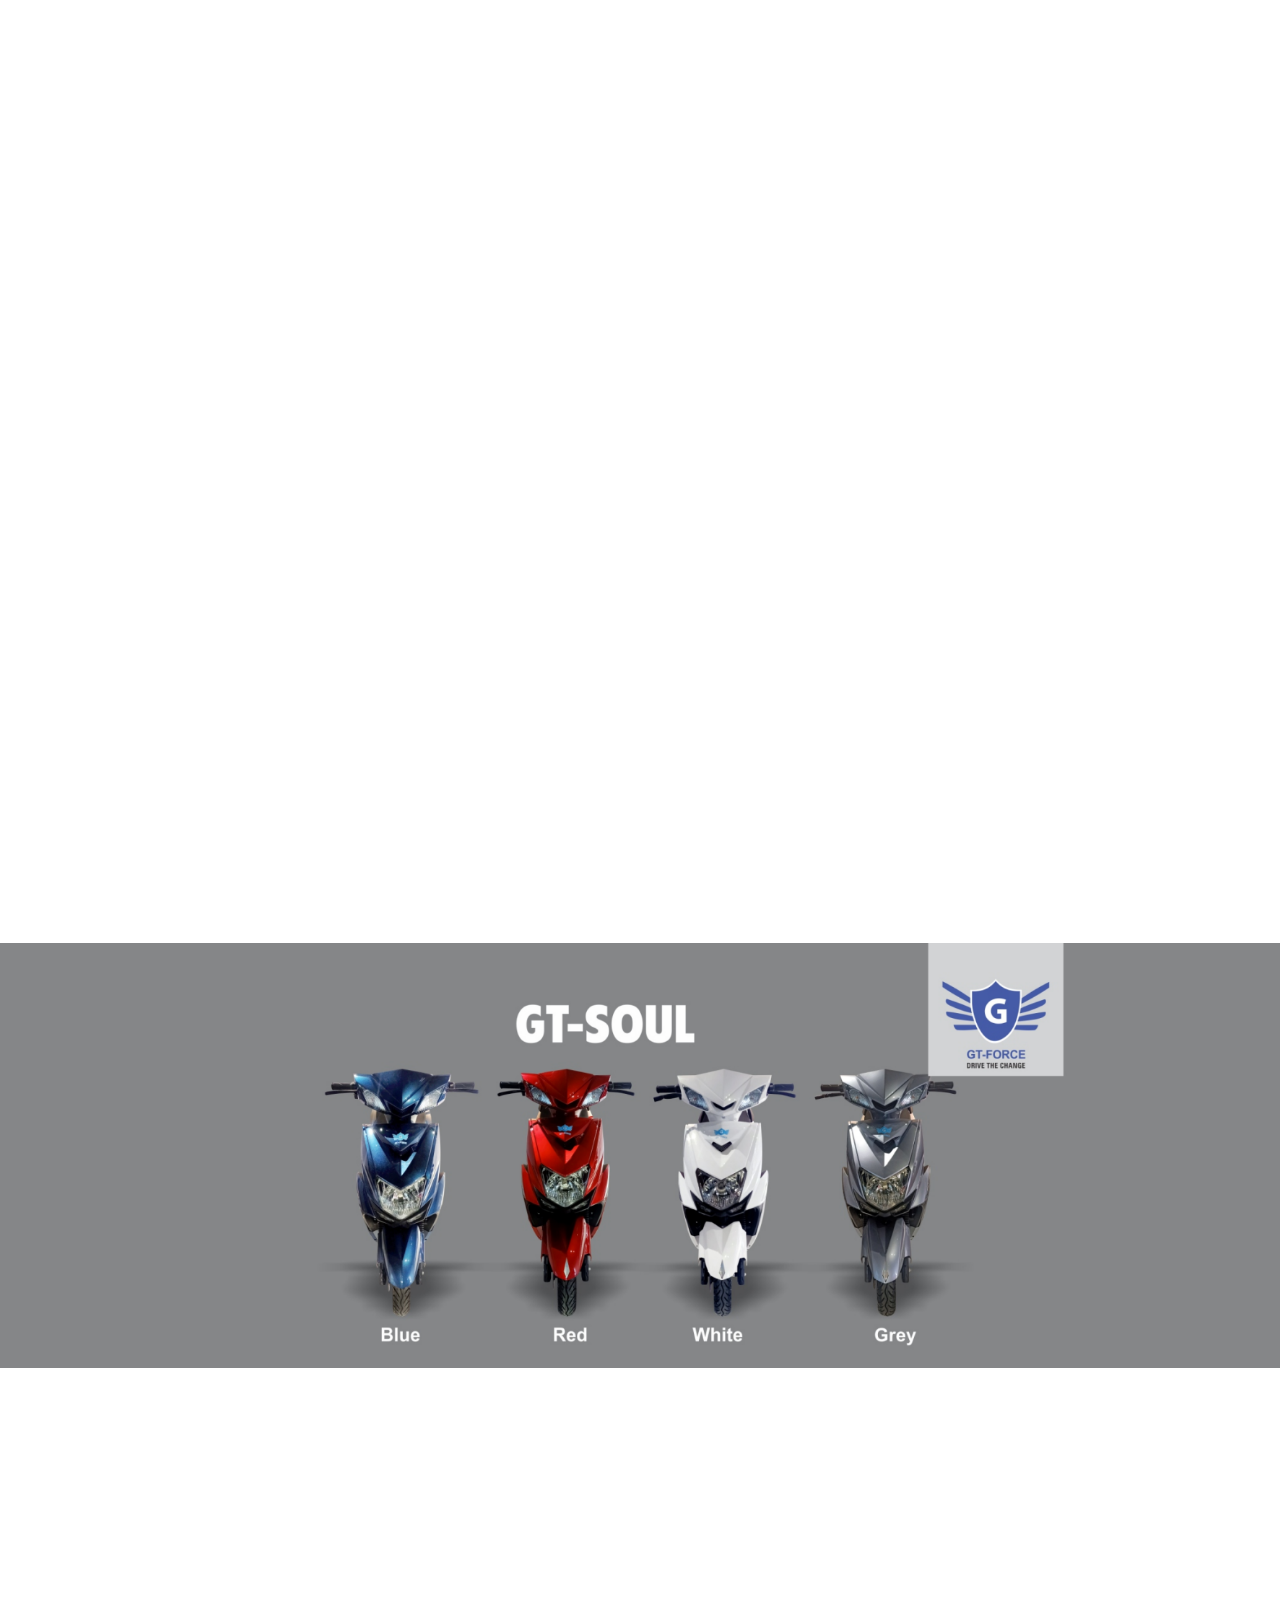
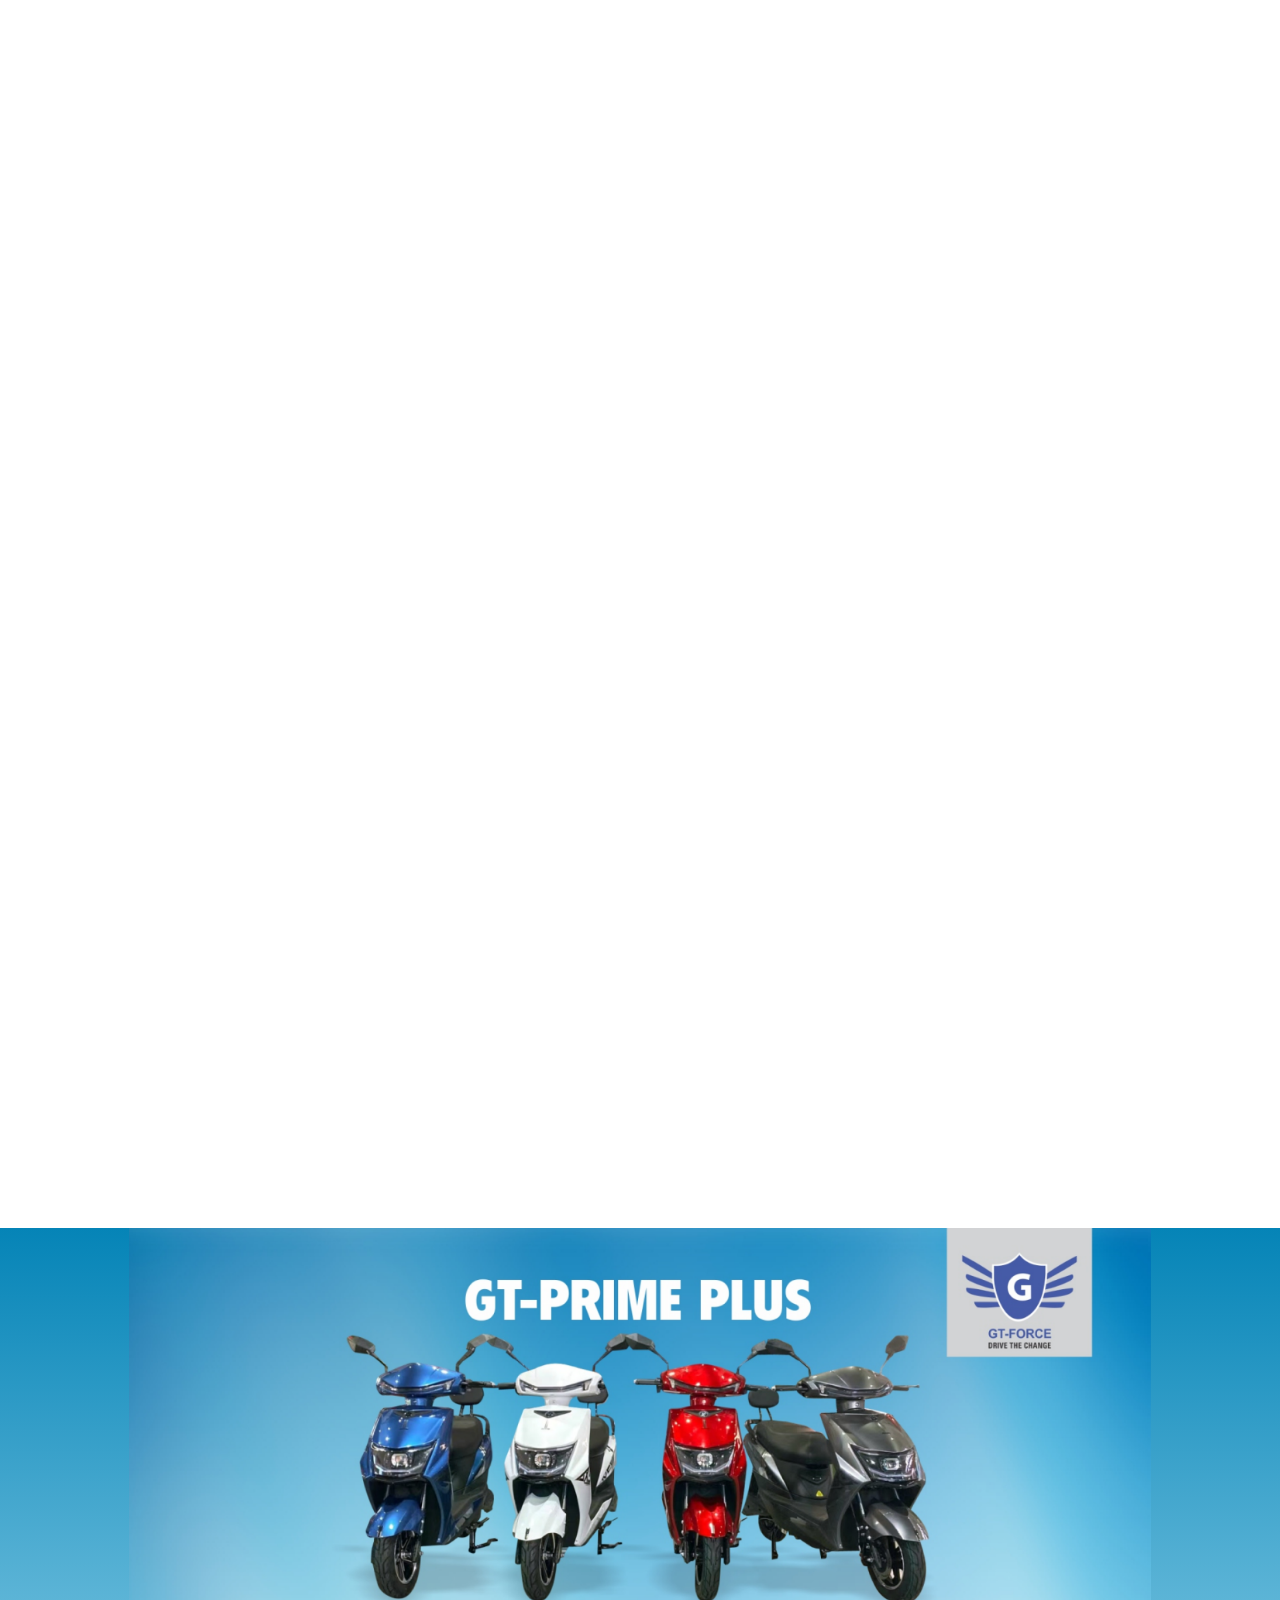
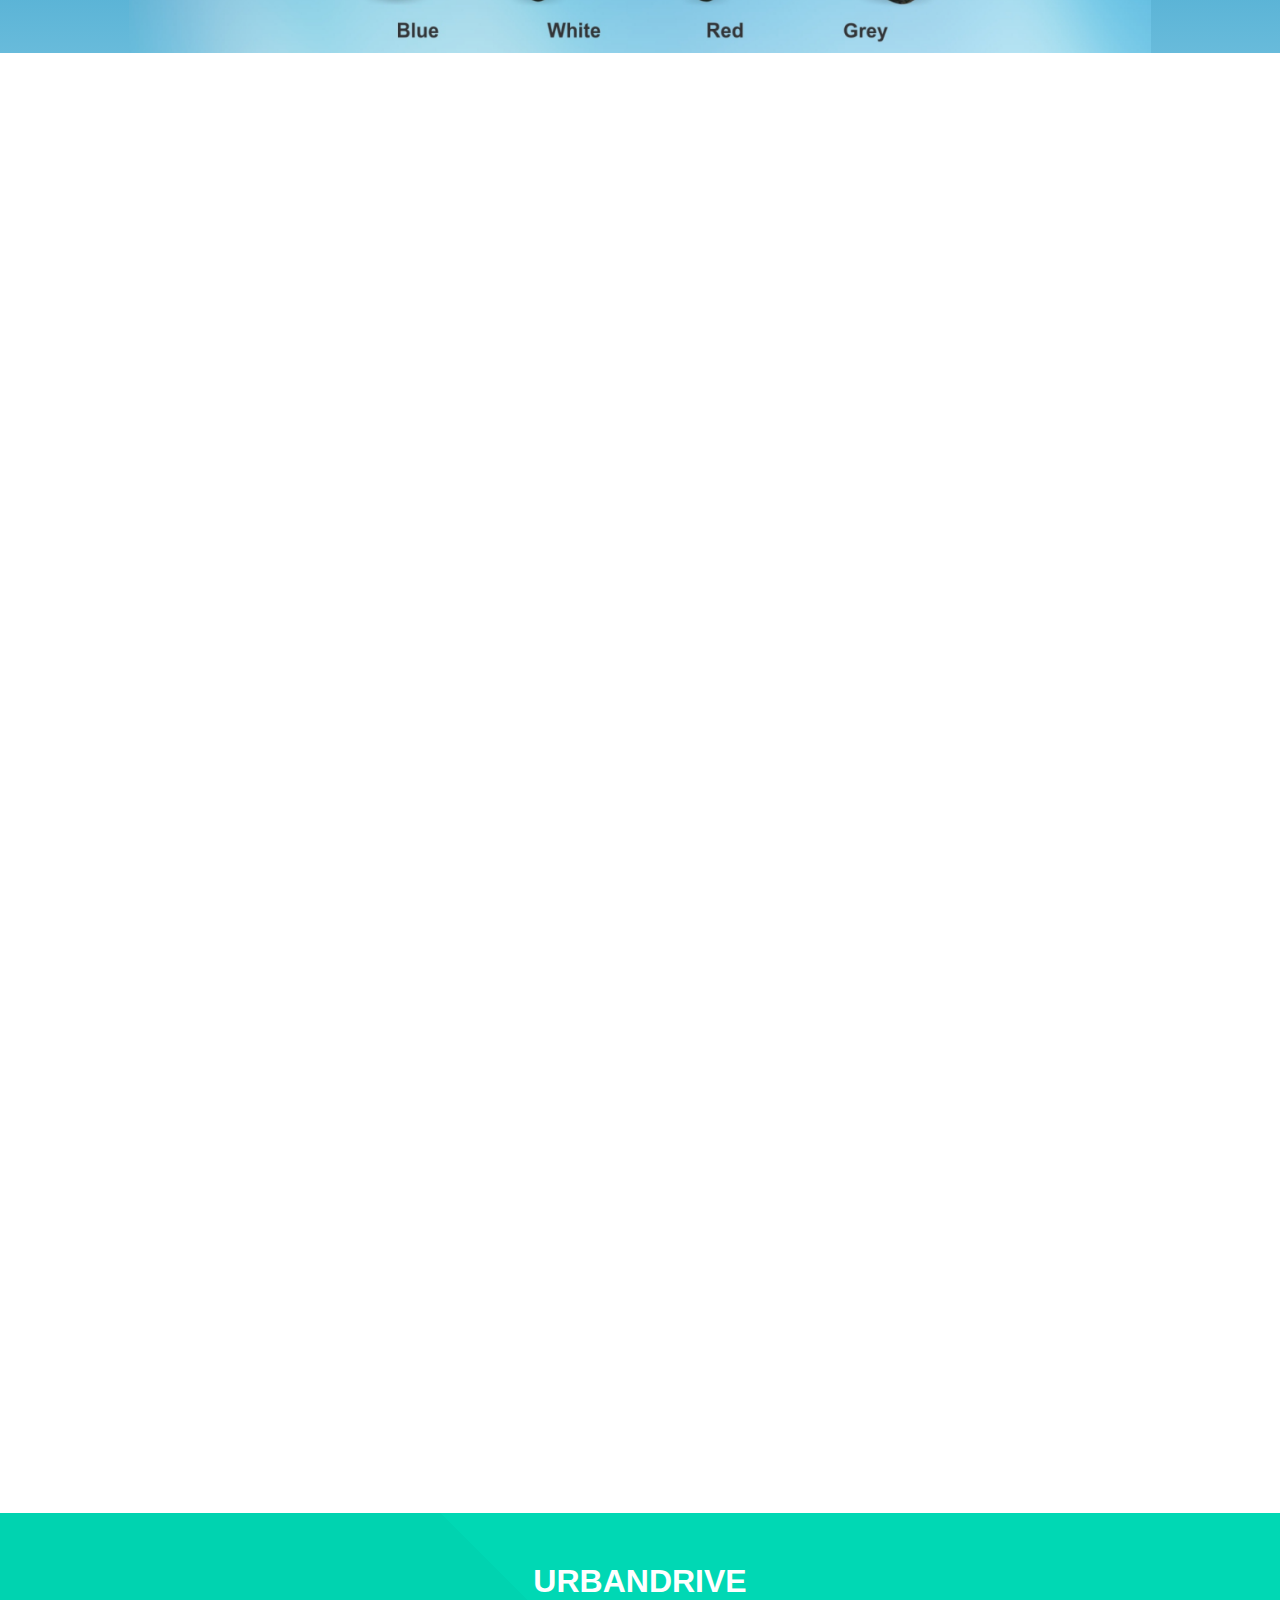
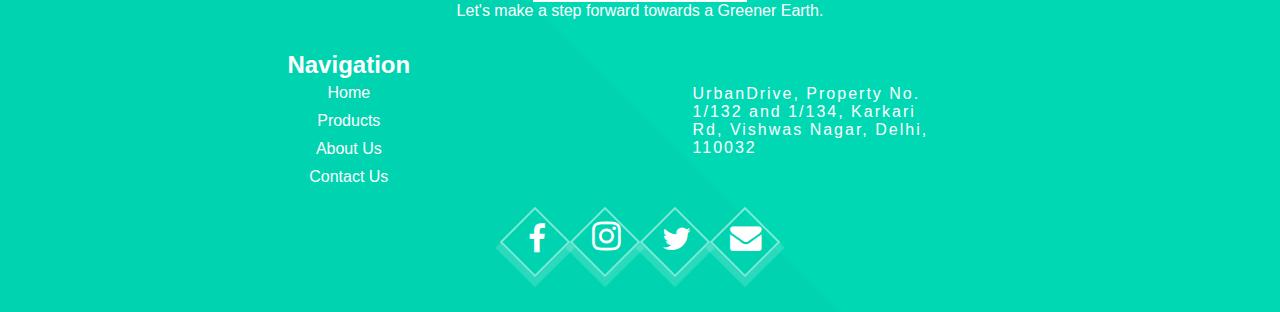
<file: products.html>
<!DOCTYPE html>
<html lang="en">
<head>
    <meta charset="UTF-8">
    <meta http-equiv="X-UA-Compatible" content="IE=edge">
    <meta name="viewport" content="width=device-width, initial-scale=1.0">
    <title>URBANDRIVE</title>
    <link rel="icon" type="image/x-icon" href="/src/images/icon.ico">
    <link rel="stylesheet" href="./products.css">
    <!-- <link rel="preconnect" href="https://fonts.googleapis.com"> -->
<!-- <link rel="preconnect" href="https://fonts.gstatic.com" crossorigin> -->
<link href="https://fonts.googleapis.com/css2?family=Be+Vietnam+Pro&display=swap" rel="stylesheet">
<link rel="stylesheet" href="https://cdnjs.cloudflare.com/ajax/libs/font-awesome/4.7.0/css/font-awesome.min.css">
<link href="https://unpkg.com/aos@2.3.1/dist/aos.css" rel="stylesheet">
<!-- <link rel="stylesheet" href="https://fonts.googleapis.com/icon?family=Material+Icons"> -->

<script src="./products.js"></script>
<!-- <script src="https://cdn.lordicon.com/libs/mssddfmo/lord-icon-2.1.0.js"></script> -->

</head>
<body>
    <div class="navicon" id="navicon">
        <a href="./index.html">
        <img src="./logo.png" alt="" draggable="false" >
        <span id="navicon-text">

            URBANDRIVE
        </span>
        </a>
    </div>
    <div class="navbar" id="MyHeader">
        <span class="nav-title" id="nav-title">URBANDRIVE</span>
        <input type="checkbox" name="" id="navbtn" class="navbtn">
        <label for="navbtn" class="lines">
            <span class="line line1"></span>
            <span class="line line2"></span> 
            <span class="line line3"></span> 
        </label>

        <!-- navbar links -->
        <ul class="nav-items">
            <li> <a href="./index.html">Home</a> </li>
            <li> <a href="./products.html">Products</a> </li>
            <li> <a href="./About.html">About Us</a> </li>
            <li> <a href="/contact.html">Contact Us</a> </li>
        </ul>
        
    </div>

    <div class="main">
        <div class="products">
            <div class="cards-box">
                <div class="card-head" id="flying" style="background-color:rgb(175, 51, 62)" ><img src="./src/images/specs/flying.png" alt=""></div>
                <div class="cards">
                    <div class="card card1 " data-aos="fade-right"><img src="./src/images/products/flying.png" alt=""></div>
                    <div class="card card2 " data-aos="fade-left"><img src="./src/images/specs/flying_specs.png" alt=""></div>
                </div>
                <div class="card-head" id="one" style="background-color:rgb(140, 195, 234)" ><img src="./src/images/specs/one.png" alt=""></div>
                <div class="cards">
                    <div class="card card1" data-aos="fade-right"><img src="./src/images/products/one.png" alt=""></div>
                    <div class="card card2" data-aos="fade-left"><img src="./src/images/specs/one_specs.png" alt=""></div>
                </div>
                <div class="card-head" id="one_plus" style="background-color:rgb(92, 165, 122)" ><img src="./src/images/specs/one_plus.png" alt=""></div>
                <div class="cards">
                    <div class="card card1" data-aos="fade-right"><img src="./src/images/products/oneplus.png" alt=""></div>
                    <div class="card card2" data-aos="fade-left"><img src="./src/images/specs/one_plus_specs.png" alt=""></div>
                </div>
                <div class="card-head" id="soul" style="background-color:rgb(133, 134, 136)" ><img src="./src/images/specs/soul.png" alt=""></div>
                <div class="cards">
                    <div class="card card1" data-aos="fade-right"><img src="./src/images/products/soul.png" alt=""></div>
                    <div class="card card2" data-aos="fade-left"><img src="./src/images/specs/soul_specs.png" alt=""></div>
                </div>
                <div class="card-head" id="prime_plus" style="background-image:linear-gradient(rgb(5,132,183),rgb(104,187,219))" ><img src="./src/images/specs/prime_plus.png" alt=""></div>
                <div class="cards">
                    <div class="card card1" data-aos="fade-right"><img src="./src/images/products/primeplus.png" alt=""></div>
                    <div class="card card2" data-aos="fade-left"><img src="./src/images/specs/prime_plus_specs.png" alt=""></div>
                </div>
            </div>
        </div>
    </div>


    

    <footer>
        <div class="footer-title">
            <h1>URBANDRIVE</h1>
            <p>Let's make a step forward towards a Greener Earth. </p>
        </div>
        <div class="footer-lower">
            <div class="navigation">
                <h2>Navigation</h2>
                <ul>
                    <a href="./index.html"><li>Home</li></a>
                    <a href="./products.html"><li>Products</li></a>
                    <a href="./About.html"><li>About Us</li></a>
                    <a href="/contact.html"><li>Contact Us</li></a>
                </ul>
            </div>
            <div class="address">
                UrbanDrive, Property No. 1/132 and 1/134, Karkari Rd, Vishwas Nagar, Delhi, 110032
            </div>
        </div>
        <div class="socials">
            <a href="https://www.facebook.com/UrbanDrive-EV-LLP-106729738607678" target="_blank">
                <div class="rotated-rect"><div class="icon"><i class="fa fa-facebook icon"></i></div></div>
            </a>
            <a href="https://www.instagram.com/urbandriveevllp/" target="_blank">
                <div class="rotated-rect"><div class="instagram"><i class="fa fa-instagram"></i></div></div>
            </a>
            <a href="https://twitter.com/urbandriveevllp" target="_blank">
                <div class="rotated-rect"><div class="icon"><i class="fa fa-twitter icon"></i></div></div>
            </a>
            <a href="mailto:urbandriveevllp@gmail.com">
                <div class="rotated-rect"><div class="icon"><i class="fa fa-envelope icon"></i></div></div>
            </a>
            
        </div>            

    </footer>
        <script src="https://unpkg.com/aos@2.3.1/dist/aos.js"></script>
        <script>
            AOS.init();
          </script>
</body>
</html>
</file>
<file: index.css>
*{
    margin: 0px;
    padding: 0px;
    box-sizing: border-box;
    scroll-behavior: smooth;
    font-family: 'Segoe UI', Tahoma, Geneva, Verdana, sans-serif;
    -webkit-tap-highlight-color: transparent;
}
a{
    text-decoration: none;
}
.top-body{
    height: 100vh;
    width: 100%;
    background-color: rgb(0, 0, 0);
    background-image: linear-gradient(rgb(0, 0, 0) ,#ffffff00 30%), url(./src/images/scooter.png);
    background-attachment: fixed;
    background-repeat: no-repeat;
    background-size: cover;
    background-position: center;
}
.main-body{
    width: 100%;
    overflow: hidden;
}
.arrow{
    width: 15px;
    height: 15px;
    border-bottom: 4px solid white;
    border-right: 4px solid white;
    position: relative;
    transform: rotate(45deg);
}
.arrow2{
    top: -7.5px;
}
@keyframes move-up-down{
    0%{
        transform: translate(0px, 0px);
    }
    100%{
        transform: translate(0px ,40px);
        opacity: 0;
    }
}
.arrows{
    animation: move-up-down 1.5s ease-out 0s infinite forwards;
    position: absolute;
    top: 80vh;
    left: 45vw;
    transform: translateX(-50%);
    padding: 20px;
    
}
.top-text{
    color: white;
    text-align: center;
    padding-top: 47vh;
    font-family: 'Be Vietnam Pro', sans-serif;
    font-size: 2em;
}
.navbar{
    position: fixed;
    width: 100%;
    z-index: 2;
    font: bold 14px/1.4 'Open Sans', arial, sans-serif;
    /* background-color: transparent; */
    box-shadow: 0px 5px 7px 5px rgba(0, 0, 0, 0);
    /* transition: all 0.25s ease-in-out; */
    /* background-image:  linear-gradient(45deg,rgba(0, 0, 0, 0.849) 50%,#acacacdc 50%); */
    /* backdrop-filter: blur(5px); */
}

.navicon{
    position: fixed;
    padding: 10px;
    color: white;
    display: flex;
    align-items: center;
    margin-left: 15px;
    z-index: 10;
    /* transition: all 0.25s linear; */
    transform: translateY(-150%);
    /* background-image: linear-gradient(to right,rgba(0, 0, 0, 0.493),rgba(51, 51, 51, 0.479)); */
    transition: all 0.1s linear;
}
.navicon img{
    width: 30px;
}
.navicon a{
    color: white;
    font-size: 1.25em;
    display: flex;
    align-items: center;
    font-weight: 700;
}

.navbar ul {
    display: flex;
    cursor: pointer;
    justify-content: center;
    list-style: none;
}
.navbar a {
    color: #fff;
    text-transform: uppercase;
    text-decoration: none;
    letter-spacing: 0.15em; 
    display: inline-block;
    padding: 15px 20px;
    position: relative;
    margin: 10px 3vw;
    font-size: 1.25em;
    text-align: center;
  }
  .navbar a:active{
    color: rgb(138, 138, 138);
}
  .navbar a:after {    
    background: none repeat scroll 0 0 transparent;
    bottom: 0;
    content: "";
    height: 5px;
    left: 50%;
    position: absolute;
    background: #fff;
    transition: width 0.3s ease 0s, left 0.3s ease 0s;
    width: 0;
  }
  .navbar a:hover:after { 
    width: 100%; 
    left: 0; 
  }
  .navbtn{
      position: absolute;
      right: 0;
      margin: 15px;
      visibility: hidden;
 }
  .line{
      display: block;
      width: 30px;
      border-bottom: 4px solid white;  
      transition: transform 0.6s;
      margin: 0px;
      margin: 6px;
  }
  .lines{
      display: none;
      position: absolute;
      padding: 2.5px;
      cursor: pointer;
      right: 1px;
      top: 15px;
  }
  .line2{
      transition: all 0s ;
  }
  .nav-title{
      display: none;
      color: white;
      font-family: 'Be Vietnam Pro', sans-serif;
      position: absolute;
      left: 50vw;
      transform: translateX(-50%);
      padding: 17.5px;
      font-size: 1.7em;
      transition: 0.5 ease-in-out;
  }
@media (max-width:1100px)
{   
    #navicon-text{
        display: none;
    }
    .lines{
        display: block;
    }
    .top-text{
        font-size: 1.25em;
    }
    .navbar ul{
        transform: translateX(-100vw);
        transition: 0.5s ease-in-out;
        background-color: #00d8b4;
        flex-direction: column;
        width: 100%;
    }
    .navbar{
        height: 70px;
    }
    .navbtn:checked ~ .nav-items{
        transform: translateY(0vh);
        transform: translateY(70px);
        width: 100%;
        flex-direction: column;
    }
    .navbtn:checked +.lines .line1{
        transform-origin: 0% 0%;
        transform: rotate(398deg);
        width: 32.5px;
    }
    .navbtn:checked +.lines .line3{
        transform-origin: 0% 0%;
        transform: rotate(-38deg);
        width: 32.5px;
    }
    .navbtn:checked +.lines .line2{
        visibility: hidden;
        width: 32.5px;
    }

}

/* ---------------CSS for main body------------------ */


.empty{
    height: 7.5em;
}


.heading{
    font-size: 1em;
    font-family: 'Be Vietnam Pro', sans-serif;
    text-transform: uppercase;
    text-align: center;
}
.heading h3{
    color: gray;
}
.heading span{
    transform: translateY(-0.25em);
    display: inline-block;
    border: 1px solid gray;
    height: 2px;
    width: 20px;
    align-self: center;
}
.card-rotated{
    background-image: linear-gradient(135deg ,black ,rgb(138, 136, 136));
    transform: rotate(45deg) ;
    width: 175px;
    height: 175px;
    border: 2px solid rgb(255, 255, 255);
    box-shadow: 10px 10px 2px 1px rgba(0, 0, 0, 0.233);
    display: flex;
    justify-content: center;
    align-items: center;
    text-align: center;
}
.card-rotated div{
    transform: rotate(-45deg);
    font-size: 1.5em;
    color: white;
    border-bottom: 2px solid white;
    text-align: center;
    font-weight: 700;
    display: inline-block;
    width: 100%;
    
}
.box-of-cards{
    display: flex;
    margin-top: 50px;
    flex-direction: row;
}
.cards{
    width: 33%;
    padding: 10px;
    display: flex;
    justify-content: space-around;
    align-items: center;
    flex-direction: row;
    flex-wrap: wrap;

}
/* .provide{
    overflow: hidden;
} */
.card{
    height: 25vh;
    width: 25vh;
    border-radius: 50%;
    border: 5px solid rgb(255, 255, 255);
    margin: 5px;
    font-weight: 700;
    color: white;
    font-size: 1.25em;
    box-shadow: 2px 2px 4px 2px rgba(0, 0, 0, 0.144);
    transition: all 0.15s ease-in-out;
    cursor: pointer;
    
    display: flex;
    justify-content: center;
    align-items: center;
    text-align: center;
}
.card:hover{
    transform: scale(1.02);
    box-shadow: 2px 2px 4px 2px rgba(0, 0, 0, 0.5);
}
.quality{
    background-image: linear-gradient(to right,rgba(0, 0, 0, 0.459), rgba(0, 0, 0, 0.479)),url(./src/images/quality.png) ;
    background-position: center;
    background-size: cover;
    background-repeat: no-repeat;
}
.price{
    background-image: linear-gradient(to right,rgba(0, 0, 0, 0.459), rgba(0, 0, 0, 0.479)),url(./src/images/prices.png) ;
    background-position: center;
    background-size: cover;
    background-repeat: no-repeat;
}
.eco{
        background-image: linear-gradient(to right,rgba(0, 0, 0, 0.459), rgba(0, 0, 0, 0.479)),url(./src/images/eco.png) ;
        background-position: center;
        background-size: cover;
        background-repeat: no-repeat;
    
}
.customer{
    background-image: linear-gradient(to right,rgba(0, 0, 0, 0.459), rgba(0, 0, 0, 0.479)),url(./src/images/customer.png) ;
    background-position: center;
    background-size: cover;
    background-repeat: no-repeat;
}
@media (max-width:700px) {
    .box-of-cards{
        flex-direction: column;
        gap: 2rem;
    }
    .cards{
        width: 100%;
        padding: 5px;
    }
    .box-of-cards{
        margin-top: 5px;
    }
    .card{
        height: 30vh;
        width: 30vh;
        margin-bottom: 15px;
    }
    
}
@media (max-width:450px){
    .card{
        height: 20vh;
        width: 20vh;
        font-size: 1.0em;
    }
}
/* -------Counter css ------*/
.counters{
    margin-top: 5rem;
    display: flex;
    justify-content: space-around;
    width: 100%;
}
.counter{
    font-weight: 500;
    display: flex;
    flex-direction: column;
    justify-content: center;
    align-items: center;

}
.material-icons{
    color: #1ABC9C;;
}
.material-icons.md-36 { font-size: 36px; }

.counter p{
    color: rgba(128, 128, 128, 0.897);
}
.counter__value{
    font-size: 2rem;
    font-weight: 700;
}
@media (max-width:600px){
    .counters{
        display: grid;
        grid-template-columns: 1fr 1fr;
        gap: 1rem;
    }
}

/*----------------------- CARDS CSS------------------- */



@import url('https://fonts.googleapis.com/css2?family=Ubuntu&display=swap');
.cards2{
    font-size: 1rem;
    border: 1px rgb(157, 253, 173) solid;
    box-shadow: 7px 7px 6px 1px rgba(0, 0, 0, 0.034);
    flex-basis: 40%;
    font-family: 'Ubuntu', sans-serif;
    margin:10px;
    color: rgb(58, 58, 58);
    margin-bottom: 50px;
    padding: 20px;
    cursor: pointer;
    transition: box-shadow 0.25s ease-in-out ;
    max-width: 500px;
    background-image: linear-gradient(-45deg,rgba(255, 255, 255, 0.082) 50%,#1abc9c09 50%);
}
.cards2:hover{
    transform: scale(1.05);
    box-shadow: 10px 10px 10px 1px rgba(0, 0, 0, 0.082);;
}
.card-title{
    font-size: 1.5rem;
    padding: 5px 15px;
    border-bottom: 5px #1ABC9C solid;
    color: green;
    display: inline-block;
    margin-left: 50%;
    transform: translateX(-50%);
    
}
.card-text{
    padding: 10px 25px;
}

#card-section{
    display: flex;
    justify-content: space-evenly;
    flex-wrap: wrap;
    padding-top: 100px;
    transition: box-shadow 0.25s ease-in-out ;
    
}


@media only screen and (max-width: 768px) {
    /* For mobile phones: */
    .cards2{
        flex-basis: 80%;
        padding: 15px;
        margin-left: 0px;
        margin-right: 0px;
    }
    .card-text{
        padding: 10px 0px;
    }
}


/* -----Aim css------ */
.aim{
    padding: 20px;
    margin: 25px;
    display: flex;
    justify-content: center;
    flex-direction: row;
    flex-wrap: wrap;
    margin-top: 15vh;
    justify-content: space-evenly;
}
.aim-box{
    flex-grow: 1;
    display: flex;
    justify-content: space-evenly;
    color: green;
}
.aim-box img{
    height: 50px;
    width: 50px;
    margin: auto;
    display: block;
}
.aim-box1 , .aim-box2{
    padding: 10px;
    width: 125px;
    height: 125px;
    text-align: center;
}
/*----- footer css-------- */
footer{
    /* background-color: #000000; */
    background-image: linear-gradient(45deg,#00d3b0 50%,#00d8b4 50%);
    color: white;
    padding: 45px;
}
.footer-title{
    text-align: center;
    padding: 5px 0px;
}
.footer-title h1{
    border-bottom: 2px solid white;
    display: inline-block;
}
.footer-lower{
    display: flex;
    flex-direction: row;
    flex-wrap: wrap;
    align-items: center;
    justify-content: space-evenly;
    padding: 10px;
}
.navigation ul{
    list-style: none;
    display: flex;
    flex-direction: column;
    align-items: center;
    color: white;
}
.navigation>ul>a>li{
    padding: 5px;
    color: white;
}
.navigation>ul>a>li:hover{
    color: rgb(88, 255, 199);
}
.address{
    padding: 50px;
    max-width: 350px;
    letter-spacing: 2px;
}
.rotated-rect{
    width: 50px;
    height: 50px;
    transform: rotate(45deg);
    border: 2px solid rgba(255, 255, 255, 0.486);
    margin: 0px 10px;
    box-shadow: 4px 4px 1px 3px rgba(255, 255, 255, 0.164);
    display: inline-block;
    text-align: center;
}
.socials{
    display: flex;
    flex-direction: row;
    justify-content: center;
    flex-wrap: wrap;
}
.icon{
    transform: rotate(-22.5deg) scale(1.4) translate(-2.5px ,2.5px);
    color: white;
}
.instagram{
    transform: rotate(-45deg) scale(2.1) translate(-4px,2.5px);
    color: white;

}
.rotated-rect:hover {
    background-color: white;
    color: #00d8b4;
    transition: all 0.25s linear;
}
.rotated-rect:hover .icon{
    color: #00d8b4;
}
.rotated-rect:hover .instagram{
    color: #00d8b4;
}
</file>
<file: About.css>
*{
    margin: 0px;
    padding: 0px;
    box-sizing: border-box;
    scroll-behavior: smooth;
    font-family: 'Segoe UI', Tahoma, Geneva, Verdana, sans-serif;
    -webkit-tap-highlight-color: transparent;
}
a{
    text-decoration: none;
}

.empty{
    height: 7.5em;
}
.main{
}
/* ----------------------navbar CSS----------------- */



.navicon{
    position: fixed;
    padding: 10px;
    color: white;
    display: flex;
    align-items: center;
    margin-left: 15px;
    z-index: 10;
    /* transition: all 0.25s linear; */
    /* transform: translateY(-150%); */
    /* background-image: linear-gradient(to right,rgba(0, 0, 0, 0.493),rgba(51, 51, 51, 0.479)); */
    transition: all 0.25s linear;
}
.navicon img{
    width: 30px;
}
.navicon a{
    color: white;
    font-size: 1.25em;
    display: flex;
    align-items: center;
    font-weight: 700;
}
.navbar{
    position: fixed;
    top: 0px;
    left: 0px;
    width: 100%;
    z-index: 2;
    font: bold 14px/1.4 'Open Sans', arial, sans-serif;
    /* background-color: transparent; */
    background-image:  linear-gradient(45deg,rgba(0, 0, 0, 0.849) 50%,#272727dc 50%);
    box-shadow: 0px 5px 7px 5px rgba(0, 0, 0, 0.24);
    /* backdrop-filter: blur(5px); */
}

.navbar ul {
    display: flex;
    /* cursor: pointer; */
    justify-content: center;
    list-style: none;
}
.navbar a {
    color: #fff;
    text-transform: uppercase;
    text-decoration: none;
    letter-spacing: 0.15em; 
    display: inline-block;
    padding: 15px 20px;
    position: relative;
    margin: 10px 3vw;
    font-size: 1.2em;
    text-align: center;

  }
  .navbar a:after {    
    background: none repeat scroll 0 0 transparent;
    bottom: 0;
    content: "";
    height: 5px;
    left: 50%;
    position: absolute;
    background: #fff;
    transition: width 0.3s ease 0s, left 0.3s ease 0s;
    width: 0;
  }
  .navbar a:hover:after { 
    width: 100%; 
    left: 0; 
  }
  .navbtn{
      position: absolute;
      right: 0;
      margin: 15px;
      visibility: hidden;
 }
  .line{
      display: block;
      width: 30px;
      border-bottom: 4px solid white;  
      transition: transform 0.6s;
      margin: 0px;
      margin: 6px;
  }
  .lines{
      display: none;
      position: absolute;
      padding: 2.5px;
      cursor: pointer;
      right: 1px;
      top: 15px;
  }
  .line2{
      transition: all 0s ;
  }
  .nav-title{
      display: none;
      color: white;
      font-family: 'Be Vietnam Pro', sans-serif;
      position: absolute;
      left: 50vw;
      transform: translateX(-50%);
      padding: 17.5px;
      font-size: 1.7em;
      transition: 0.5 ease-in-out;
  }
@media (max-width:1100px)
{   
    #navicon-text{
        display: none;
    }
    .nav-title{
        display: block;
    }
    .lines{
        display: block;
    }
    .top-text{
        font-size: 1.25em;
    }
    .navbar ul{
        transform: translateX(-100vw);
        transition: 0.5s ease-in-out;
        background-color: #00d8b4;
        flex-direction: column;
        width: 100%;
    }
    .navbar{
        height: 70px;
    }
    .navbtn:checked ~ .nav-items{
        transform: translateY(0vh);
        transform: translateY(70px);
        width: 100%;
        flex-direction: column;
    }
    .navbtn:checked +.lines .line1{
        transform-origin: 0% 0%;
        transform: rotate(398deg);
        width: 32.5px;
    }
    .navbtn:checked +.lines .line3{
        transform-origin: 0% 0%;
        transform: rotate(-38deg);
        width: 32.5px;
    }
    .navbtn:checked +.lines .line2{
        visibility: hidden;
        width: 32.5px;
    }

}

/* ----------------main-body---------- */

.main{
    overflow: hidden;
}
.head{
    text-align: center;
    /* height: 80vh; */
    background-image: linear-gradient(45deg,#00d3b0 50%,#00d8b4 50%);
    /* background-size: cover; */
    background-position: center;
    background-repeat: no-repeat;
    color: white;
    /* padding: 20px; */
    margin-bottom: 120px;
    padding-top: 70px;
    /* background-image: n; */
    background-attachment: fixed;
    padding-bottom: 10px;
}
.head h1{
    color: rgb(255, 255, 255);
    font-size: 2.5em;
    border-bottom: 5px solid rgb(255, 255, 255);
    display: inline-block;
    margin: 10px;
    /* margin-bottom: 20vh; */
    margin-top: 5vh;
    /* margin-bottom: 5vh; */
}
.head p{
    font-size: 1.3em;
    margin-bottom: 10vh;
}
.headflex{
    display: flex;
    flex-direction: row;
    flex-wrap: wrap;
    justify-content: center;
}
.headflex img{
    transform: translateY(-50px);
    width: 350px;
}
.navbar a:active{
    color: lime;
}
.headflex div{
    max-width: 600px;
    /* border: 2px solid red; */
    /* margin: 10px; */
    display: flex;
    flex-direction: column;
    justify-content: center;
    align-items: center;
    font-size: 0.8em;
    text-align: left;
    /* padding: 20px; */

}
.head-text{
    padding: 25px;
    /* font-size: 1.5em; */
}
.head-para{
    /* font-size: 1.75em; */
}
.headflex img{
    max-width: 98%;
    display: block;
}
.wave{
    position: absolute;
    left:0;
    width: 100%;
    height: 250px;
    background-image: url(https://d39afr5wio5j08.cloudfront.net/assets-p/about/about-hero-bg-d6d968d4a566bfa7ee99d9f21fad58987f6f40648d220c804d3bc333d23c6b1f.svg);
    background-size: cover;
    background-repeat: no-repeat;
    background-position: center;
    transform: translateY(-90px);
}
.content{
    /* border: 2px solid red; */
    display: flex;
    padding: 5vw;
    flex-direction: row;
    justify-content: space-between;
}
/* .content img{ */
    /* max-width: 40vw; */
/* } */
.content-text{
    /* border: 2px solid black; */
    padding: 10px;
    display: flex;
    justify-content: center;
    align-items: center;
    font-size: 1.5em;
    /* box-shadow: 5px 5px 0px 6px rgba(0, 0, 0, 0.397); */
    max-width: 50vw;

}
.content img{
    max-width: 80vw;
}



.flip-card {
    background-color: transparent;
    width: 256px;
    height: 360px;
    perspective: 1000px;
  }
  
  @media (max-width:500px)
  {
      .head h1{
          margin-bottom: 5vh;
          font-size: 2.5em;
      }
  }
  .flip-card-inner {
    position: relative;
    width: 100%;
    height: 100%;
    text-align: center;
    transition: transform 0.5s;
    /* transition: box-shadow 0.1s; */
    transform-style: preserve-3d;
    box-shadow: 8px 8px 8px 0 rgba(0, 0, 0, 0.2);
  }
  
  .flip-card:hover .flip-card-inner {
    transform: rotateY(180deg);
    box-shadow: 0px 8px 8px 0 rgba(0, 0, 0, 0.2);
    box-shadow: -8px 8px 8px 0 rgba(0, 0, 0, 0.2);
  }
  
  .flip-card-front, .flip-card-back {
    position: absolute;
    width: 100%;
    height: 100%;
    -webkit-backface-visibility: hidden;
    backface-visibility: hidden;
  }
  
  .flip-card-front {
    /* background-color: #bbb; */
    color: black;
    /* background-image: url(./src/images/img_avatar.png); */
    border: 1px solid #1ABC9C;
    padding: 2px;
    color: #1ABC9C;
    font-weight: 700;
    font-size: 1.2em;
  }
  .flip-card-front img{
      border: 1px solid gray;
  }
  .card-name{
      padding: 10px 2px;
  }
  
  .flip-card-back {
    /* background-color: #2980b9; */
    background-image: linear-gradient(to right,#1ABC9C ,#1ABC9C);
    color: white;
    transform: rotateY(180deg);
    border: 1px solid rgb(204, 204, 204);
  }
  .flip-card-back h1{
      font-size: 1.75em;
  }
  .team-head{
      /* text-align: center; */
      display: flex;
      justify-content: center;
      flex-direction: row;
      align-items: center;
      padding: 20px;
      color: #29b995;
  }
  .team-cards{
      display: flex;
      flex-direction: row;
      flex-wrap: wrap;
      justify-content: center;

  }
  .flip-card{
      margin: 50px;
  }

.head-line{
    /* display: block; */
    width: 10vw;
    border-bottom: 5px solid #29b995;
    /* transform: translateY(-100%); */
}
.flip-card-back{
    padding: 20px;
}
/*----- footer css-------- */
footer{
    background-color: #1ABC9C;
    background-image: linear-gradient(45deg,#00d3b0 50%,#00d8b4 50%);
    color: white;
    padding: 45px;
}
.footer-title{
    text-align: center;
    padding: 5px 0px;
}
.footer-title h1{
    border-bottom: 2px solid white;
    display: inline-block;
}
.footer-lower{
    display: flex;
    flex-direction: row;
    flex-wrap: wrap;
    align-items: center;
    justify-content: space-evenly;
    padding: 10px;
}
.navigation ul{
    list-style: none;
    display: flex;
    flex-direction: column;
    align-items: center;
    color: white;
}
.navigation>ul>a>li{
    padding: 5px;
    color: white;
}
.navigation>ul>a>li:hover{
    color: rgb(88, 255, 199);
}
.address{
    padding: 50px;
    max-width: 350px;
    letter-spacing: 2px;
}
.rotated-rect{
    width: 50px;
    height: 50px;
    transform: rotate(45deg);
    border: 2px solid rgba(255, 255, 255, 0.486);
    margin: 0px 10px;
    box-shadow: 4px 4px 1px 3px rgba(255, 255, 255, 0.164);
    display: inline-block;
    text-align: center;
}
.socials{
    display: flex;
    flex-direction: row;
    justify-content: center;
    flex-wrap: wrap;
}
.icon{
    transform: rotate(-22.5deg) scale(1.4) translate(-2.5px ,2.5px);
    color: white;
}
.instagram{
    transform: rotate(-45deg) scale(2.1) translate(-4px,2.5px);
    color: white;

}
.rotated-rect:hover {
    background-color: white;
    color: #1ABC9C;
    transition: all 0.5s linear;
}
.rotated-rect:hover .icon{
    color: #1ABC9C;
}
.rotated-rect:hover .instagram{
    color: #1ABC9C;
}
</file>
<file: contact.css>
*{
    margin: 0px;
    padding: 0px;
    box-sizing: border-box;
    scroll-behavior: smooth;
    font-family: 'Segoe UI', Tahoma, Geneva, Verdana, sans-serif;
    -webkit-tap-highlight-color: transparent;
}
a{
    text-decoration: none;
}

.empty{
    height: 7.5em;
}
/* ----------------------navbar CSS----------------- */



.navicon{
    position: fixed;
    padding: 10px;
    color: white;
    display: flex;
    align-items: center;
    margin-left: 15px;
    z-index: 10;
    /* transition: all 0.25s linear; */
    transform: translateY(-50%);
    /* background-image: linear-gradient(to right,rgba(0, 0, 0, 0.493),rgba(51, 51, 51, 0.479)); */
    transition: all 0.25s linear;
}
.navicon img{
    width: 30px;
}
.navicon a{
    color: white;
    font-size: 1.25em;
    display: flex;
    align-items: center;
    font-weight: 700;
}
.navbar{
    position: fixed;
    top: 0px;
    left: 0px;
    width: 100%;
    z-index: 2;
    font: bold 14px/1.4 'Open Sans', arial, sans-serif;
    /* background-color: #1ABC9C; */
    /* background-image:  linear-gradient(to right,rgb(0, 255, 200) ,#018b80); */
    box-shadow: 0px 5px 7px 5px rgba(0, 0, 0, 0.13);
    background-image:  linear-gradient(45deg,rgba(0, 0, 0, 0.849) 50%,#272727dc 50%);
    /* backdrop-filter: blur(5px); */
}

.navbar ul {
    display: flex;
    /* cursor: pointer; */
    justify-content: center;
    list-style: none;
}
.navbar a {
    color: #fff;
    text-transform: uppercase;
    text-decoration: none;
    letter-spacing: 0.15em; 
    display: inline-block;
    padding: 15px 20px;
    position: relative;
    margin: 10px 3vw;
    font-size: 1.2em;
    text-align: center;
  }
  .navbar a:after {    
    background: none repeat scroll 0 0 transparent;
    bottom: 0;
    content: "";
    height: 5px;
    left: 50%;
    position: absolute;
    background: #fff;
    transition: width 0.3s ease 0s, left 0.3s ease 0s;
    width: 0;
  }
  .navbar a:hover:after { 
    width: 100%; 
    left: 0; 
  }
  .navbtn{
      position: absolute;
      right: 0;
      margin: 15px;
      visibility: hidden;
 }
  .line{
      display: block;
      width: 30px;
      border-bottom: 4px solid white;  
      transition: transform 0.6s;
      margin: 0px;
      margin: 6px;
  }
  .lines{
      display: none;
      position: absolute;
      padding: 2.5px;
      cursor: pointer;
      right: 1px;
      top: 15px;
  }
  .line2{
      transition: all 0s ;
  }
  .nav-title{
      display: none;
      color: white;
      font-family: 'Be Vietnam Pro', sans-serif;
      position: absolute;
      left: 50vw;
      transform: translateX(-50%);
      padding: 17.5px;
      font-size: 1.7em;
      transition: 0.5 ease-in-out;
  }
@media (max-width:1100px)
{   
    #navicon-text{
        display: none;
    }
    .nav-title{
        display: block;
    }
    .lines{
        display: block;
    }
    .top-text{
        font-size: 1.25em;
    }
    .navbar ul{
        transform: translateX(-100vw);
        transition: 0.5s ease-in-out;
        background-color: #00d8b4;
        flex-direction: column;
        width: 100%;
    }
    .navbar{
        height: 70px;
    }
    .navbtn:checked ~ .nav-items{
        transform: translateY(0vh);
        transform: translateY(70px);
        width: 100%;
        flex-direction: column;
    }
    .navbtn:checked +.lines .line1{
        transform-origin: 0% 0%;
        transform: rotate(398deg);
        width: 32.5px;
    }
    .navbtn:checked +.lines .line3{
        transform-origin: 0% 0%;
        transform: rotate(-38deg);
        width: 32.5px;
    }
    .navbtn:checked +.lines .line2{
        visibility: hidden;
        width: 32.5px;
    }

}

/* ----------------main-body---------- */


.main{
    /* height: 100vh; */
    width: 100%;

}
.upper-image{
    background-image: linear-gradient(rgba(0, 0, 0, 0.356),rgba(0, 0, 0, 0.336)),url(https://content.timesjobs.com/img/73044086/Master.jpg);
    /* background-size: cover; */
    background-position:top;
    background-repeat: no-repeat;
    height: 60vh;
    background-attachment: fixed;
    background-color: rgb(247, 247, 247);
    /* transform: translateY(5vh); */
    margin-top: 5vh;
    z-index: -10;
    display: flex;
    justify-content: center;
    align-items: center;
    flex-direction: column;
    color: white;
    font-size: 1.5em;
    padding: 15px;
    text-align: center;
}
.cards{
    display: flex;
    flex-direction: row;
    flex-wrap: wrap;
    /* border: 2px solid black; */
    /* height: 200px; */
    z-index: 2;
    align-items: center;
    justify-content: center;
    transform: translateY(-100px);
}
.card{
    /* width: 450px; */
    max-width: 30%;
    min-width: 300px;
    height: 460px;
    border: 1px solid rgb(224, 224, 224);
    display: flex;
    flex-direction: column;
    /* justify-content: center; */
    align-items: center;
    background-color: white;
    margin: 1%;
    padding: 20px;
    font-size: 1.1em;
    text-align: center;
    flex-grow: 1;
    
}
.copy{
    color: rgb(0, 212, 195);
    cursor: pointer;
}
.addresscopy{
    font-size: 0.95em;
}
.copy a{
    color: rgb(0, 212, 195);
    cursor: pointer;
}
.faa{
    font-size: 3em !important;
    color: rgb(104, 104, 104);
}
.card-text{
    margin: 50px 5px;
}

@media (max-width:900px) {
    .upper-image p{
        font-size: 0.75em;
        padding: 10px;
    }
    .card{
        /* min-height: 400px; */
        max-width: 75%;
    }
    
}



.tooltip {
    position: relative;
    display: inline-block;
  }

  .tooltip .tooltiptext {
    visibility: hidden;
    width: 140px;
    background-color: rgba(0, 199, 166, 0.925);
    color: #fff;
    text-align: center;
    border-radius: 6px;
    padding: 5px;
    position: absolute;
    z-index: 1;
    bottom: 150%;
    left: 50%;
    margin-left: -75px;
    opacity: 0;
    transition: opacity 0.3s;
    font-size: 0.75em;
  }
  
  .tooltip .tooltiptext::after {
    content: "";
    position: absolute;
    top: 100%;
    left: 50%;
    margin-left: -5px;
    border-width: 5px;
    border-style: solid;
    border-color: rgba(0, 216, 162, 0.815) transparent transparent transparent;
  }
  
  .tooltip:hover .tooltiptext {
    visibility: visible;
    opacity: 1;
  }
/*----- footer css-------- */
footer{
    background-color: #1ABC9C;
    background-image: linear-gradient(45deg,#00d3b0 50%,#00d8b4 50%);
    color: white;
    padding: 45px;
}
.footer-title{
    text-align: center;
    padding: 5px 0px;
}
.footer-title h1{
    border-bottom: 2px solid white;
    display: inline-block;
}
.footer-lower{
    display: flex;
    flex-direction: row;
    flex-wrap: wrap;
    align-items: center;
    justify-content: space-evenly;
    padding: 10px;
}
.navigation ul{
    list-style: none;
    display: flex;
    flex-direction: column;
    align-items: center;
    color: white;
}
.navigation>ul>a>li{
    padding: 5px;
    color: white;
}
.navigation>ul>a>li:hover{
    color: rgb(88, 255, 199);
}
.address{
    padding: 50px;
    max-width: 350px;
    letter-spacing: 2px;
}
.rotated-rect{
    width: 50px;
    height: 50px;
    transform: rotate(45deg);
    border: 2px solid rgba(255, 255, 255, 0.486);
    margin: 0px 10px;
    box-shadow: 4px 4px 1px 3px rgba(255, 255, 255, 0.164);
    display: inline-block;
    text-align: center;
}
.socials{
    display: flex;
    flex-direction: row;
    justify-content: center;
    flex-wrap: wrap;
}
.icon{
    transform: rotate(-22.5deg) scale(1.4) translate(-2.5px ,2.5px);
    color: white;
}
.instagram{
    transform: rotate(-45deg) scale(2.1) translate(-4px,2.5px);
    color: white;

}
.rotated-rect:hover {
    background-color: white;
    color: #1ABC9C;
    transition: all 0.5s linear;
}
.rotated-rect:hover .icon{
    color: #1ABC9C;
}
.rotated-rect:hover .instagram{
    color: #1ABC9C;
}
</file>
<file: products.css>
*{
    margin: 0px;
    padding: 0px;
    box-sizing: border-box;
    scroll-behavior: smooth;
    font-family: 'Segoe UI', Tahoma, Geneva, Verdana, sans-serif;
    -webkit-tap-highlight-color: transparent;
}
a{
    text-decoration: none;
}

.empty{
    height: 7.5em;
}

/* ----------------------navbar CSS----------------- */

.navicon{
    position: fixed;
    padding: 10px;
    color: white;
    display: flex;
    align-items: center;
    margin-left: 15px;
    z-index: 10;
    /* transition: all 0.25s linear; */
    transform: translateY(-135%);
    /* background-image: linear-gradient(to right,rgba(0, 0, 0, 0.493),rgba(51, 51, 51, 0.479)); */
    transition: all 0.25s linear;
}
.navicon img{
    width: 30px;
}
.navicon a{
    color: white;
    font-size: 1.25em;
    display: flex;
    align-items: center;
    font-weight: 700;
}
.navbar{
    position: fixed;
    top: 0px;
    left: 0px;
    width: 100%;
    z-index: 2;
    font: bold 14px/1.4 'Open Sans', arial, sans-serif;
    /* background-color: #000000; */
    background-image:  linear-gradient(45deg,rgba(0, 0, 0, 0.884) 50%,#131313e3 50%);
    box-shadow: 0px 5px 7px 5px rgba(0, 0, 0, 0.233);
    /* backdrop-filter: blur(5px); */
}

.navbar ul {
    display: flex;
    cursor: pointer;
    justify-content: center;
    list-style: none;
}
.navbar a {
    color: #fff;
    text-transform: uppercase;
    text-decoration: none;
    letter-spacing: 0.15em; 
    display: inline-block;
    padding: 15px 20px;
    position: relative;
    margin: 10px 3vw;
    font-size: 1.2em;
    text-align: center;
  }
  .navbar a:after {    
    background: none repeat scroll 0 0 transparent;
    bottom: 0;
    content: "";
    height: 5px;
    left: 50%;
    position: absolute;
    background: #fff;
    transition: width 0.3s ease 0s, left 0.3s ease 0s;
    width: 0;
  }
  .navbar a:hover:after { 
    width: 100%; 
    left: 0; 
  }
  .navbtn{
      position: absolute;
      right: 0;
      margin: 15px;
      visibility: hidden;
 }
  .line{
      display: block;
      width: 30px;
      border-bottom: 4px solid white;  
      transition: transform 0.6s;
      margin: 0px;
      margin: 6px;
  }
  .lines{
      display: none;
      position: absolute;
      padding: 2.5px;
      cursor: pointer;
      right: 1px;
      top: 15px;
  }
  .line2{
      transition: all 0s ;
  }
  .nav-title{
      display: none;
      color: white;
      font-family: 'Be Vietnam Pro', sans-serif;
      position: absolute;
      left: 50vw;
      transform: translateX(-50%);
      padding: 17.5px;
      font-size: 1.7em;
      transition: 0.5 ease-in-out;
  }
@media (max-width:1100px)
{   
    #navicon-text{
        display: none;
    }
    .nav-title{
        display: block;
    }
    .lines{
        display: block;
    }
    .top-text{
        font-size: 1.25em;
    }
    .navbar ul{
        transform: translateX(-100vw);
        transition: 0.5s ease-in-out;
        background-color: #00d8b4;
        flex-direction: column;
        width: 100%;
    }
    .navbar{
        height: 70px;
    }
    .navbtn:checked ~ .nav-items{
        transform: translateY(0vh);
        transform: translateY(70px);
        width: 100%;
        flex-direction: column;
    }
    .navbtn:checked +.lines .line1{
        transform-origin: 0% 0%;
        transform: rotate(398deg);
        width: 32.5px;
    }
    .navbtn:checked +.lines .line3{
        transform-origin: 0% 0%;
        transform: rotate(-38deg);
        width: 32.5px;
    }
    .navbtn:checked +.lines .line2{
        visibility: hidden;
        width: 32.5px;
    }

}

/* ----------------main-body---------- */
.navbar a:active{
    color: lime;
}
.main{
    margin-top: 100px;
    width: 100%;
    overflow: hidden;
}
.cards-box{
    display: flex;
    flex-direction: column;
}
.card-head{
    display: flex;
    justify-content: center;
    margin-bottom: 100px;
    /* box-shadow: 0px 0px 15px 10px rgba(0, 0, 0, 0.25); */
}
.cards{
    display: flex;
    flex-direction: row;
    flex-wrap: wrap;
    margin-bottom: 100px;
    justify-content: center;
    transition: all 0.5s ease-in-out;
}
/* .card1:hover{
    transform: scale(1.005);
    box-shadow: 10px 15px 20px 0px rgba(0, 0, 0, 0.35);
}
.card2:hover{
    transform: scale(1.005);
    box-shadow: 10px 15px 20px 0px rgba(0, 0, 0, 0.35);
} */
.card1{
    box-shadow: 5px 10px 12px 0px rgba(0, 0, 0, 0.25);
    padding: 0px;
    transition: all 0.25s ease-in-out;
}
.card2{
    box-shadow: 10px 10px 12px 0px rgba(0, 0, 0, 0.25);
    padding: 0px;
    transition: all 0.25s ease-in-out;
}
.card-head img{
    max-width: 97vw;
    max-height: 425px;
    display: block;
}
.card1 img,.card2 img{
    max-height: 70vh;
    max-width: 70vw;
    display: block;

} 



/*----- footer css-------- */
footer{
    background-color: #000000;
    background-image: linear-gradient(45deg,#00d3b0 50%,#00d8b4 50%);
    color: white;
    padding: 45px;
}
.footer-title{
    text-align: center;
    padding: 5px 0px;
}
.footer-title h1{
    border-bottom: 2px solid white;
    display: inline-block;
}
.footer-lower{
    display: flex;
    flex-direction: row;
    flex-wrap: wrap;
    align-items: center;
    justify-content: space-evenly;
    padding: 10px;
}
.navigation ul{
    list-style: none;
    display: flex;
    flex-direction: column;
    align-items: center;
    color: white;
}
.navigation>ul>a>li{
    padding: 5px;
    color: white;
}
.navigation>ul>a>li:hover{
    color: rgb(88, 255, 199);
}
.address{
    padding: 50px;
    max-width: 350px;
    letter-spacing: 2px;
}
.rotated-rect{
    width: 50px;
    height: 50px;
    transform: rotate(45deg);
    border: 2px solid rgba(255, 255, 255, 0.486);
    margin: 0px 10px;
    box-shadow: 4px 4px 1px 3px rgba(255, 255, 255, 0.164);
    display: inline-block;
    text-align: center;
}
.socials{
    display: flex;
    flex-direction: row;
    justify-content: center;
    flex-wrap: wrap;
}
.icon{
    transform: rotate(-22.5deg) scale(1.4) translate(-2.5px ,2.5px);
    color: white;
}
.instagram{
    transform: rotate(-45deg) scale(2.1) translate(-4px,2.5px);
    color: white;

}
.rotated-rect:hover {
    background-color: white;
    color: #00d8b4;
    transition: all 0.5s linear;
}
.rotated-rect:hover .icon{
    color: #00d8b4;
}
.rotated-rect:hover .instagram{
    color: #00d8b4;
}
</file>
